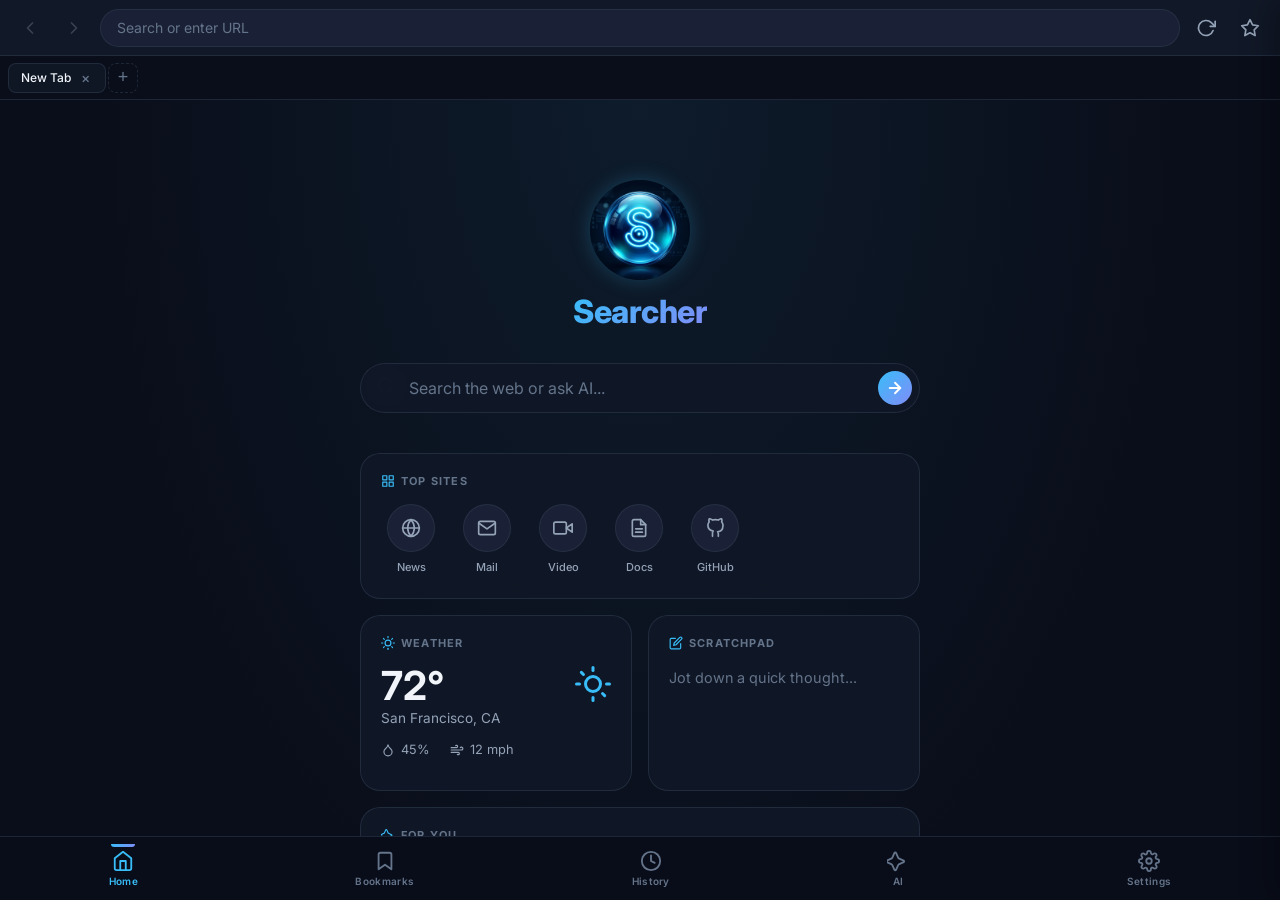
<file: mobile/index.html>
<!DOCTYPE html>
<html lang="en">
<head>
    <meta charset="UTF-8">
    <meta name="viewport" content="width=device-width, initial-scale=1.0, maximum-scale=1.0, user-scalable=no, viewport-fit=cover">
    <meta name="theme-color" content="#0a0e1a">
    <meta name="apple-mobile-web-app-capable" content="yes">
    <meta name="apple-mobile-web-app-status-bar-style" content="black-translucent">
    <meta name="apple-mobile-web-app-title" content="Searcher">
    <meta name="description" content="Searcher Browser — A fast, modern, AI-powered web browser for your mobile device. Search, bookmark, and browse with style.">
    <meta name="mobile-web-app-capable" content="yes">

    <title>Searcher Browser</title>

    <!-- PWA Manifest -->
    <link rel="manifest" href="manifest.json">

    <!-- Icons -->
    <link rel="icon" type="image/png" sizes="192x192" href="icons/icon-192.png">
    <link rel="apple-touch-icon" href="icons/icon-192.png">

    <!-- Styles -->
    <link rel="stylesheet" href="style.css">
</head>
<body data-theme="dark">

<div id="app">

    <!-- ========== HEADER / ADDRESS BAR ========== -->
    <header class="header">
        <button class="header-btn" id="btn-back" disabled title="Go back">
            <svg xmlns="http://www.w3.org/2000/svg" viewBox="0 0 24 24" fill="none" stroke="currentColor" stroke-width="2" stroke-linecap="round" stroke-linejoin="round">
                <polyline points="15 18 9 12 15 6"></polyline>
            </svg>
        </button>

        <button class="header-btn" id="btn-forward" disabled title="Go forward">
            <svg xmlns="http://www.w3.org/2000/svg" viewBox="0 0 24 24" fill="none" stroke="currentColor" stroke-width="2" stroke-linecap="round" stroke-linejoin="round">
                <polyline points="9 18 15 12 9 6"></polyline>
            </svg>
        </button>

        <input type="text" class="address-bar" id="address-bar" placeholder="Search or enter URL" autocomplete="off" autocapitalize="off" spellcheck="false">

        <button class="header-btn" id="btn-reload" title="Reload">
            <svg xmlns="http://www.w3.org/2000/svg" viewBox="0 0 24 24" fill="none" stroke="currentColor" stroke-width="2" stroke-linecap="round" stroke-linejoin="round">
                <polyline points="23 4 23 10 17 10"></polyline>
                <path d="M20.49 15a9 9 0 1 1-2.12-9.36L23 10"></path>
            </svg>
        </button>

        <button class="header-btn" id="btn-bookmark-page" title="Bookmark">
            <svg xmlns="http://www.w3.org/2000/svg" viewBox="0 0 24 24" fill="none" stroke="currentColor" stroke-width="2" stroke-linecap="round" stroke-linejoin="round">
                <polygon points="12 2 15.09 8.26 22 9.27 17 14.14 18.18 21.02 12 17.77 5.82 21.02 7 14.14 2 9.27 8.91 8.26 12 2"></polygon>
            </svg>
        </button>
    </header>

    <!-- ========== TAB BAR ========== -->
    <div class="tab-bar">
        <div id="tab-bar-items"></div>
        <button class="tab-add" id="tab-add" title="New Tab">+</button>
    </div>

    <!-- ========== MAIN CONTENT AREA ========== -->
    <main class="content-area" id="content-area">

        <!-- START PAGE -->
        <div class="start-page active" id="start-page" style="display: flex;">

            <!-- Logo -->
            <div class="logo-section">
                <img class="logo-img" src="../assets/logo.png" alt="Searcher Logo" onerror="this.style.display='none'">
                <div class="logo-text">Searcher</div>
            </div>

            <!-- Search -->
            <form class="search-container" id="search-form">
                <span class="search-icon">
                    <svg xmlns="http://www.w3.org/2000/svg" viewBox="0 0 24 24" fill="none" stroke="currentColor" stroke-width="2.5" stroke-linecap="round" stroke-linejoin="round">
                        <circle cx="11" cy="11" r="8"></circle>
                        <line x1="21" y1="21" x2="16.65" y2="16.65"></line>
                    </svg>
                </span>
                <input type="text" class="search-box" id="search-box" placeholder="Search the web or ask AI..." autocomplete="off" autocapitalize="off">
                <button type="submit" class="search-go-btn" title="Search">
                    <svg xmlns="http://www.w3.org/2000/svg" viewBox="0 0 24 24" fill="none" stroke="currentColor" stroke-width="2.5" stroke-linecap="round" stroke-linejoin="round">
                        <line x1="5" y1="12" x2="19" y2="12"></line>
                        <polyline points="12 5 19 12 12 19"></polyline>
                    </svg>
                </button>
            </form>

            <!-- Cards -->
            <div class="cards-grid">

                <!-- Top Sites -->
                <div class="card full-width">
                    <div class="card-header">
                        <span class="card-label">
                            <svg xmlns="http://www.w3.org/2000/svg" viewBox="0 0 24 24" fill="none" stroke="currentColor" stroke-width="2" stroke-linecap="round" stroke-linejoin="round">
                                <rect x="3" y="3" width="7" height="7"></rect>
                                <rect x="14" y="3" width="7" height="7"></rect>
                                <rect x="14" y="14" width="7" height="7"></rect>
                                <rect x="3" y="14" width="7" height="7"></rect>
                            </svg>
                            Top Sites
                        </span>
                    </div>
                    <div class="sites-row">
                        <a href="https://news.google.com" class="site-link">
                            <div class="site-icon">
                                <svg xmlns="http://www.w3.org/2000/svg" viewBox="0 0 24 24" fill="none" stroke="currentColor" stroke-width="2" stroke-linecap="round" stroke-linejoin="round">
                                    <circle cx="12" cy="12" r="10"></circle>
                                    <line x1="2" y1="12" x2="22" y2="12"></line>
                                    <path d="M12 2a15.3 15.3 0 0 1 4 10 15.3 15.3 0 0 1-4 10 15.3 15.3 0 0 1-4-10 15.3 15.3 0 0 1 4-10z"></path>
                                </svg>
                            </div>
                            <span class="site-name">News</span>
                        </a>
                        <a href="https://mail.google.com" class="site-link">
                            <div class="site-icon">
                                <svg xmlns="http://www.w3.org/2000/svg" viewBox="0 0 24 24" fill="none" stroke="currentColor" stroke-width="2" stroke-linecap="round" stroke-linejoin="round">
                                    <path d="M4 4h16c1.1 0 2 .9 2 2v12c0 1.1-.9 2-2 2H4c-1.1 0-2-.9-2-2V6c0-1.1.9-2 2-2z"></path>
                                    <polyline points="22,6 12,13 2,6"></polyline>
                                </svg>
                            </div>
                            <span class="site-name">Mail</span>
                        </a>
                        <a href="https://youtube.com" class="site-link">
                            <div class="site-icon">
                                <svg xmlns="http://www.w3.org/2000/svg" viewBox="0 0 24 24" fill="none" stroke="currentColor" stroke-width="2" stroke-linecap="round" stroke-linejoin="round">
                                    <polygon points="23 7 16 12 23 17 23 7"></polygon>
                                    <rect x="1" y="5" width="15" height="14" rx="2" ry="2"></rect>
                                </svg>
                            </div>
                            <span class="site-name">Video</span>
                        </a>
                        <a href="https://docs.google.com" class="site-link">
                            <div class="site-icon">
                                <svg xmlns="http://www.w3.org/2000/svg" viewBox="0 0 24 24" fill="none" stroke="currentColor" stroke-width="2" stroke-linecap="round" stroke-linejoin="round">
                                    <path d="M14 2H6a2 2 0 0 0-2 2v16a2 2 0 0 0 2 2h12a2 2 0 0 0 2-2V8z"></path>
                                    <polyline points="14 2 14 8 20 8"></polyline>
                                    <line x1="16" y1="13" x2="8" y2="13"></line>
                                    <line x1="16" y1="17" x2="8" y2="17"></line>
                                </svg>
                            </div>
                            <span class="site-name">Docs</span>
                        </a>
                        <a href="https://github.com" class="site-link">
                            <div class="site-icon">
                                <svg xmlns="http://www.w3.org/2000/svg" viewBox="0 0 24 24" fill="none" stroke="currentColor" stroke-width="2" stroke-linecap="round" stroke-linejoin="round">
                                    <path d="M16 22v-2.87a3.37 3.37 0 0 0-.94-2.61c3.14-.35 6.44-1.54 6.44-7A5.44 5.44 0 0 0 20 4.77 5.07 5.07 0 0 0 19.91 1S18.73.65 16 2.48a13.38 13.38 0 0 0-7 0C6.27.65 5.09 1 5.09 1A5.07 5.07 0 0 0 5 4.77a5.44 5.44 0 0 0-1.5 3.78c0 5.42 3.3 6.61 6.44 7A3.37 3.37 0 0 0 9 18.13V22"></path>
                                </svg>
                            </div>
                            <span class="site-name">GitHub</span>
                        </a>
                    </div>
                </div>

                <!-- Weather -->
                <div class="card">
                    <div class="card-header">
                        <span class="card-label">
                            <svg xmlns="http://www.w3.org/2000/svg" viewBox="0 0 24 24" fill="none" stroke="currentColor" stroke-width="2" stroke-linecap="round" stroke-linejoin="round">
                                <circle cx="12" cy="12" r="5"></circle>
                                <line x1="12" y1="1" x2="12" y2="3"></line>
                                <line x1="12" y1="21" x2="12" y2="23"></line>
                                <line x1="4.22" y1="4.22" x2="5.64" y2="5.64"></line>
                                <line x1="18.36" y1="18.36" x2="19.78" y2="19.78"></line>
                                <line x1="1" y1="12" x2="3" y2="12"></line>
                                <line x1="21" y1="12" x2="23" y2="12"></line>
                                <line x1="4.22" y1="19.78" x2="5.64" y2="18.36"></line>
                                <line x1="18.36" y1="5.64" x2="19.78" y2="4.22"></line>
                            </svg>
                            Weather
                        </span>
                    </div>
                    <div class="weather-content">
                        <div>
                            <div class="weather-temp">72°</div>
                            <div class="weather-loc">San Francisco, CA</div>
                        </div>
                        <div class="weather-icon-large">
                            <svg xmlns="http://www.w3.org/2000/svg" viewBox="0 0 24 24" fill="none" stroke="currentColor" stroke-width="2" stroke-linecap="round" stroke-linejoin="round">
                                <circle cx="12" cy="12" r="5"></circle>
                                <line x1="12" y1="1" x2="12" y2="3"></line>
                                <line x1="12" y1="21" x2="12" y2="23"></line>
                                <line x1="4.22" y1="4.22" x2="5.64" y2="5.64"></line>
                                <line x1="18.36" y1="18.36" x2="19.78" y2="19.78"></line>
                                <line x1="1" y1="12" x2="3" y2="12"></line>
                                <line x1="21" y1="12" x2="23" y2="12"></line>
                            </svg>
                        </div>
                    </div>
                    <div class="weather-stats">
                        <div class="weather-stat">
                            <svg xmlns="http://www.w3.org/2000/svg" viewBox="0 0 24 24" fill="none" stroke="currentColor" stroke-width="2" stroke-linecap="round" stroke-linejoin="round">
                                <path d="M12 22a7 7 0 0 0 7-7c0-2-1-3.9-3-5.5s-3.5-4-4-6.5c-.5 2.5-2 4.9-4 6.5C6 11.1 5 13 5 15a7 7 0 0 0 7 7z"></path>
                            </svg>
                            <span>45%</span>
                        </div>
                        <div class="weather-stat">
                            <svg xmlns="http://www.w3.org/2000/svg" viewBox="0 0 24 24" fill="none" stroke="currentColor" stroke-width="2" stroke-linecap="round" stroke-linejoin="round">
                                <path d="M9.59 4.59A2 2 0 1 1 11 8H2m10.59 11.41A2 2 0 1 0 14 16H2m15.73-8.27A2.5 2.5 0 1 1 19.5 12H2"></path>
                            </svg>
                            <span>12 mph</span>
                        </div>
                    </div>
                </div>

                <!-- Scratchpad -->
                <div class="card">
                    <div class="card-header">
                        <span class="card-label">
                            <svg xmlns="http://www.w3.org/2000/svg" viewBox="0 0 24 24" fill="none" stroke="currentColor" stroke-width="2" stroke-linecap="round" stroke-linejoin="round">
                                <path d="M11 4H4a2 2 0 0 0-2 2v14a2 2 0 0 0 2 2h14a2 2 0 0 0 2-2v-7"></path>
                                <path d="M18.5 2.5a2.121 2.121 0 0 1 3 3L12 15l-4 1 1-4 9.5-9.5z"></path>
                            </svg>
                            Scratchpad
                        </span>
                    </div>
                    <textarea class="scratchpad-area" id="scratchpad-area" placeholder="Jot down a quick thought..."></textarea>
                </div>

                <!-- For You -->
                <div class="card full-width">
                    <div class="card-header">
                        <span class="card-label">
                            <svg xmlns="http://www.w3.org/2000/svg" viewBox="0 0 24 24" fill="none" stroke="currentColor" stroke-width="2" stroke-linecap="round" stroke-linejoin="round">
                                <path d="M9.88 3.2a1 1 0 0 0-1.76 0l-2.4 5.36a1 1 0 0 1-.56.56l-5.36 2.4a1 1 0 0 0 0 1.76l5.36 2.4a1 1 0 0 1 .56.56l2.4 5.36a1 1 0 0 0 1.76 0l2.4-5.36a1 1 0 0 1 .56-.56l5.36-2.4a1 1 0 0 0 0-1.76l-5.36-2.4a1 1 0 0 1-.56-.56L9.88 3.2z"></path>
                            </svg>
                            For You
                        </span>
                    </div>
                    <div class="news-list">
                        <a href="https://techcrunch.com" class="news-item">
                            <div class="news-thumb" style="background: linear-gradient(135deg, #1e3a8a, #0f172a);"></div>
                            <div class="news-info">
                                <div class="news-title">The Future of Neural Interfaces in 2025</div>
                                <div class="news-meta">TechCrunch • 2h ago</div>
                            </div>
                        </a>
                        <a href="https://wired.com" class="news-item">
                            <div class="news-thumb" style="background: linear-gradient(135deg, #064e3b, #0f172a);"></div>
                            <div class="news-info">
                                <div class="news-title">New Solid-State Battery Breakthrough</div>
                                <div class="news-meta">Wired • 5h ago</div>
                            </div>
                        </a>
                    </div>
                </div>

            </div>
        </div>

        <!-- WEB VIEW (for navigated pages) -->
        <div class="web-view" id="web-view">
            <iframe id="web-iframe" sandbox="allow-same-origin allow-scripts allow-popups allow-forms" title="Web content"></iframe>
            <div class="web-blocked" id="web-blocked" style="display: none;">
                <svg xmlns="http://www.w3.org/2000/svg" viewBox="0 0 24 24" fill="none" stroke="currentColor" stroke-width="1.5" stroke-linecap="round" stroke-linejoin="round">
                    <path d="M18 13v6a2 2 0 0 1-2 2H5a2 2 0 0 1-2-2V8a2 2 0 0 1 2-2h6"></path>
                    <polyline points="15 3 21 3 21 9"></polyline>
                    <line x1="10" y1="14" x2="21" y2="3"></line>
                </svg>
                <h3>Opening in Browser</h3>
                <p>For the best experience, this page will open in your device's browser.</p>
                <button class="web-blocked-btn" id="web-blocked-open">Open Page →</button>
            </div>
        </div>

        <!-- BOOKMARKS PAGE -->
        <div class="page" id="page-bookmarks">
            <h1 class="page-title">Bookmarks</h1>
            <p class="page-subtitle">Your saved pages for quick access</p>
            <div class="action-bar">
                <button class="action-bar-btn danger" id="clear-bookmarks">Clear All</button>
            </div>
            <div class="list-container" id="bookmarks-list"></div>
        </div>

        <!-- HISTORY PAGE -->
        <div class="page" id="page-history">
            <h1 class="page-title">History</h1>
            <p class="page-subtitle">Your recent browsing activity</p>
            <div class="action-bar">
                <button class="action-bar-btn danger" id="clear-history">Clear All</button>
            </div>
            <div class="list-container" id="history-list"></div>
        </div>

        <!-- SETTINGS PAGE -->
        <div class="page" id="page-settings">
            <h1 class="page-title">Settings</h1>
            <p class="page-subtitle">Customize your Searcher experience</p>

            <div class="settings-group">
                <div class="settings-group-title">Appearance</div>
                <div class="settings-item">
                    <div class="settings-label">
                        <div class="settings-label-title">Color Theme</div>
                        <div class="settings-label-desc">Choose between Dark and Light mode</div>
                    </div>
                    <div class="theme-options">
                        <button class="theme-option active" data-theme="dark">Dark</button>
                        <button class="theme-option" data-theme="light">Light</button>
                    </div>
                </div>
            </div>

            <div class="settings-group">
                <div class="settings-group-title">About</div>
                <div class="settings-item">
                    <div class="settings-label">
                        <div class="settings-label-title">Searcher Browser</div>
                        <div class="settings-label-desc">Version 1.0.0 — Mobile PWA Edition</div>
                    </div>
                </div>
                <div class="settings-item">
                    <div class="settings-label">
                        <div class="settings-label-title">Made with ❤️ by Amit</div>
                        <div class="settings-label-desc">Open source • github.com/Amit123103</div>
                    </div>
                </div>
            </div>
        </div>

    </main>

    <!-- ========== BOTTOM NAVIGATION ========== -->
    <nav class="bottom-nav" id="bottom-nav">
        <button class="nav-item active" data-nav="home">
            <svg xmlns="http://www.w3.org/2000/svg" viewBox="0 0 24 24" fill="none" stroke="currentColor" stroke-width="2" stroke-linecap="round" stroke-linejoin="round">
                <path d="M3 9l9-7 9 7v11a2 2 0 0 1-2 2H5a2 2 0 0 1-2-2z"></path>
                <polyline points="9 22 9 12 15 12 15 22"></polyline>
            </svg>
            <span class="nav-label">Home</span>
        </button>

        <button class="nav-item" data-nav="bookmarks">
            <svg xmlns="http://www.w3.org/2000/svg" viewBox="0 0 24 24" fill="none" stroke="currentColor" stroke-width="2" stroke-linecap="round" stroke-linejoin="round">
                <path d="M19 21l-7-5-7 5V5a2 2 0 0 1 2-2h10a2 2 0 0 1 2 2z"></path>
            </svg>
            <span class="nav-label">Bookmarks</span>
        </button>

        <button class="nav-item" data-nav="history">
            <svg xmlns="http://www.w3.org/2000/svg" viewBox="0 0 24 24" fill="none" stroke="currentColor" stroke-width="2" stroke-linecap="round" stroke-linejoin="round">
                <circle cx="12" cy="12" r="10"></circle>
                <polyline points="12 6 12 12 16 14"></polyline>
            </svg>
            <span class="nav-label">History</span>
        </button>

        <button class="nav-item" data-nav="ai">
            <svg xmlns="http://www.w3.org/2000/svg" viewBox="0 0 24 24" fill="none" stroke="currentColor" stroke-width="2" stroke-linecap="round" stroke-linejoin="round">
                <path d="M9.88 3.2a1 1 0 0 0-1.76 0l-2.4 5.36a1 1 0 0 1-.56.56l-5.36 2.4a1 1 0 0 0 0 1.76l5.36 2.4a1 1 0 0 1 .56.56l2.4 5.36a1 1 0 0 0 1.76 0l2.4-5.36a1 1 0 0 1 .56-.56l5.36-2.4a1 1 0 0 0 0-1.76l-5.36-2.4a1 1 0 0 1-.56-.56L9.88 3.2z"></path>
            </svg>
            <span class="nav-label">AI</span>
        </button>

        <button class="nav-item" data-nav="settings">
            <svg xmlns="http://www.w3.org/2000/svg" viewBox="0 0 24 24" fill="none" stroke="currentColor" stroke-width="2" stroke-linecap="round" stroke-linejoin="round">
                <circle cx="12" cy="12" r="3"></circle>
                <path d="M19.4 15a1.65 1.65 0 0 0 .33 1.82l.06.06a2 2 0 0 1 0 2.83 2 2 0 0 1-2.83 0l-.06-.06a1.65 1.65 0 0 0-1.82-.33 1.65 1.65 0 0 0-1 1.51V21a2 2 0 0 1-2 2 2 2 0 0 1-2-2v-.09A1.65 1.65 0 0 0 9 19.4a1.65 1.65 0 0 0-1.82.33l-.06.06a2 2 0 0 1-2.83 0 2 2 0 0 1 0-2.83l.06-.06A1.65 1.65 0 0 0 4.68 15a1.65 1.65 0 0 0-1.51-1H3a2 2 0 0 1-2-2 2 2 0 0 1 2-2h.09A1.65 1.65 0 0 0 4.6 9a1.65 1.65 0 0 0-.33-1.82l-.06-.06a2 2 0 0 1 0-2.83 2 2 0 0 1 2.83 0l.06.06A1.65 1.65 0 0 0 9 4.68a1.65 1.65 0 0 0 1-1.51V3a2 2 0 0 1 2-2 2 2 0 0 1 2 2v.09a1.65 1.65 0 0 0 1 1.51 1.65 1.65 0 0 0 1.82-.33l.06-.06a2 2 0 0 1 2.83 0 2 2 0 0 1 0 2.83l-.06.06a1.65 1.65 0 0 0-.33 1.82V9a1.65 1.65 0 0 0 1.51 1H21a2 2 0 0 1 2 2 2 2 0 0 1-2 2h-.09a1.65 1.65 0 0 0-1.51 1z"></path>
            </svg>
            <span class="nav-label">Settings</span>
        </button>
    </nav>

</div>

<!-- ========== AI SIDEBAR PANEL ========== -->
<div class="ai-overlay" id="ai-overlay"></div>
<div class="ai-panel" id="ai-panel">
    <div class="ai-header">
        <div class="ai-header-title">
            <span class="sparkle">✨</span> Workspace AI
        </div>
        <button class="ai-close" id="ai-close">
            <svg xmlns="http://www.w3.org/2000/svg" width="18" height="18" viewBox="0 0 24 24" fill="none" stroke="currentColor" stroke-width="2" stroke-linecap="round" stroke-linejoin="round">
                <line x1="18" y1="6" x2="6" y2="18"></line>
                <line x1="6" y1="6" x2="18" y2="18"></line>
            </svg>
        </button>
    </div>

    <div class="ai-body">
        <div class="ai-summary-card">
            <div class="ai-summary-label">
                📄 Page Summary
            </div>
            <div class="ai-summary-text" id="ai-summary-text">
                The article discusses the transition from screen-based interactions to ambient computing. Key points include the shift from traditional "desktop" metaphors to predictive, agentic workspaces.
            </div>
        </div>

        <div class="ai-actions">
            <button class="ai-action-btn" data-action="quotes">
                ❞ &nbsp;Extract key quotes
            </button>
            <button class="ai-action-btn" data-action="thread">
                🔗 &nbsp;Generate social thread
            </button>
            <button class="ai-action-btn" data-action="views">
                🔍 &nbsp;Find opposing views
            </button>
        </div>
    </div>

    <div class="ai-footer">
        <div class="ai-input-wrap">
            <input type="text" class="ai-input" id="ai-input" placeholder="Ask about this page..." autocomplete="off">
            <button class="ai-send-btn" id="ai-send-btn">
                <svg xmlns="http://www.w3.org/2000/svg" viewBox="0 0 24 24" fill="none" stroke="currentColor" stroke-width="2.5" stroke-linecap="round" stroke-linejoin="round">
                    <line x1="12" y1="19" x2="12" y2="5"></line>
                    <polyline points="5 12 12 5 19 12"></polyline>
                </svg>
            </button>
        </div>
    </div>
</div>

<!-- ========== TOAST NOTIFICATION ========== -->
<div class="toast" id="toast"></div>

<!-- ========== PWA INSTALL BANNER ========== -->
<div class="install-banner" id="install-banner">
    <div class="install-banner-text">
        <h4>Add Searcher to Home Screen</h4>
        <p>Install for instant access — works offline!</p>
    </div>
    <button class="install-btn" id="install-btn">Install</button>
    <button class="install-dismiss" id="install-dismiss">
        <svg xmlns="http://www.w3.org/2000/svg" width="16" height="16" viewBox="0 0 24 24" fill="none" stroke="currentColor" stroke-width="2" stroke-linecap="round" stroke-linejoin="round">
            <line x1="18" y1="6" x2="6" y2="18"></line>
            <line x1="6" y1="6" x2="18" y2="18"></line>
        </svg>
    </button>
</div>

<!-- App Script -->
<script src="app.js"></script>

</body>
</html>
</file>
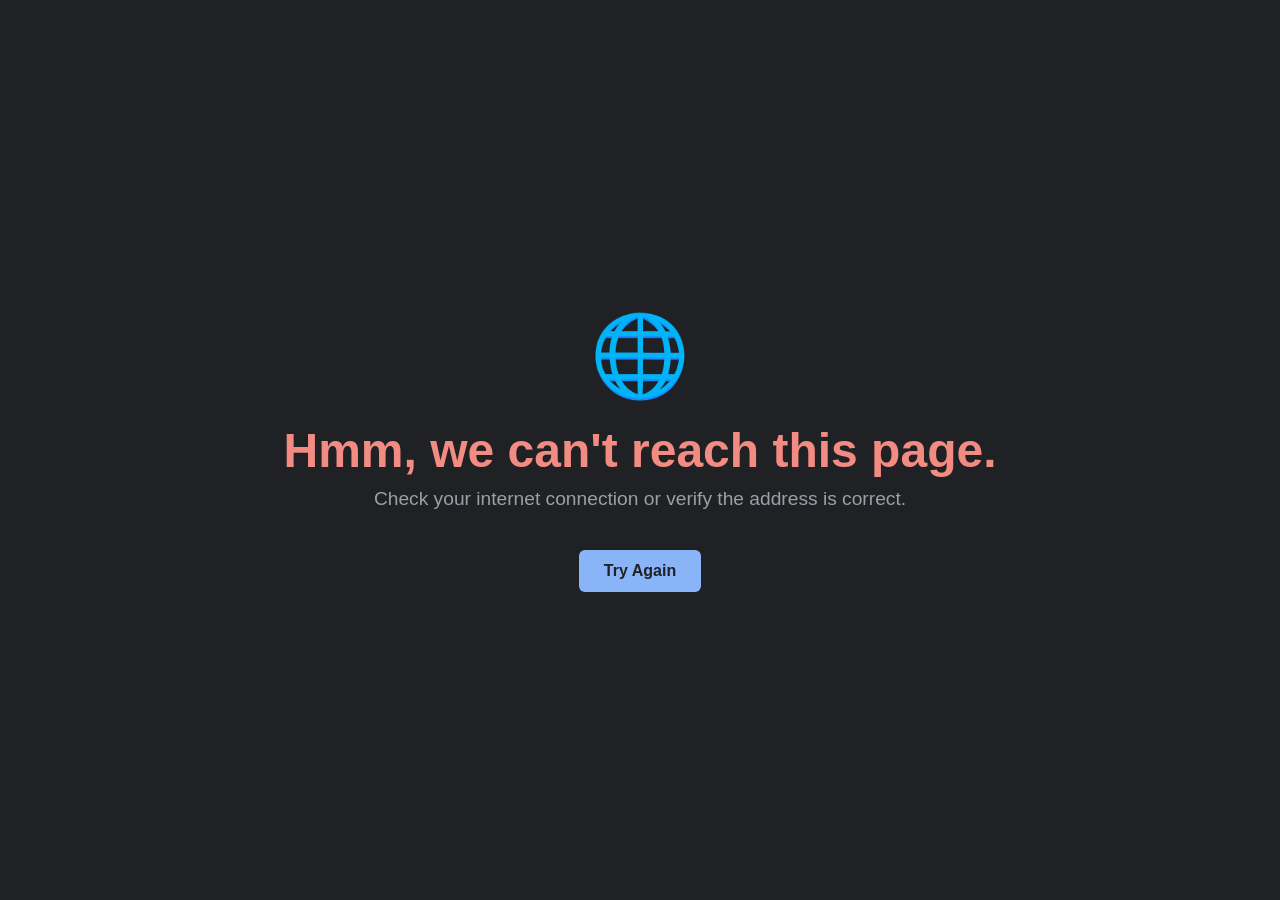
<file: assets/error_page.html>
<!DOCTYPE html>
<html>
<head>
    <title>Page Load Error - Searcher</title>
    <style>
        body { 
            font-family: 'Segoe UI', Tahoma, Geneva, Verdana, sans-serif; 
            display: flex; 
            flex-direction: column; 
            align-items: center; 
            justify-content: center; 
            height: 100vh; 
            margin: 0; 
            background-color: #202124; 
            color: #e8eaed; 
        }
        .error-icon {
            font-size: 5rem;
            margin-bottom: 20px;
        }
        .error-code { 
            font-size: 3rem; 
            font-weight: bold; 
            color: #f28b82; 
            margin-bottom: 10px; 
        }
        .error-message { 
            font-size: 1.2rem; 
            margin-bottom: 40px; 
            color: #9aa0a6;
            text-align: center;
            max-width: 80%;
        }
        button { 
            padding: 12px 25px; 
            border-radius: 6px; 
            border: none; 
            background-color: #8ab4f8; 
            color: #202124; 
            font-weight: bold; 
            cursor: pointer; 
            font-size: 16px; 
            transition: background 0.2s;
        }
        button:hover {
            background-color: #aecbf9;
        }
    </style>
</head>
<body>
    <div class="error-icon">🌐</div>
    <div class="error-code">Hmm, we can't reach this page.</div>
    <div class="error-message">Check your internet connection or verify the address is correct.</div>
    <button onclick="window.location.reload()">Try Again</button>
</body>
</html>
</file>
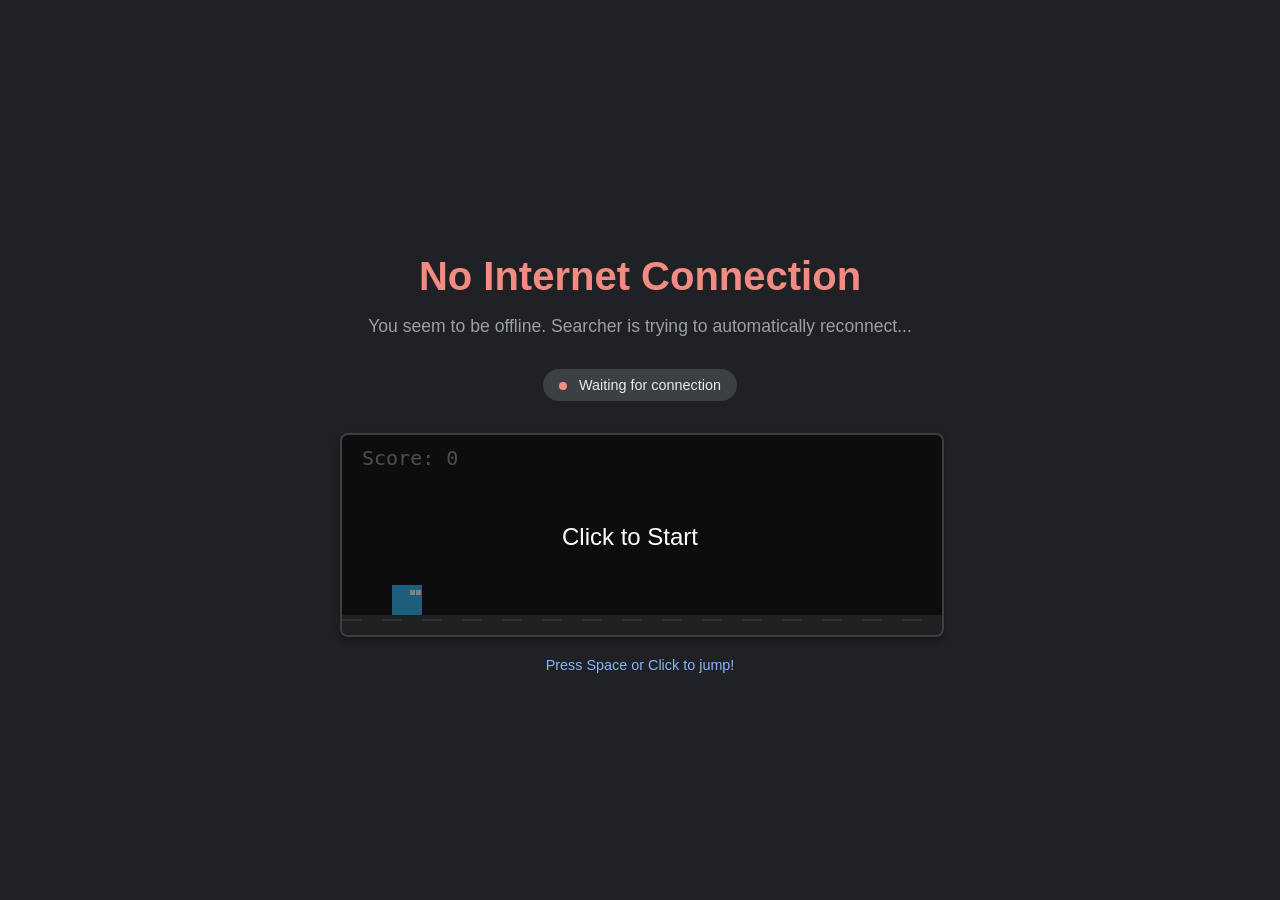
<file: assets/offline_page.html>
<!DOCTYPE html>
<html lang="en">
<head>
    <meta charset="UTF-8">
    <meta name="viewport" content="width=device-width, initial-scale=1.0">
    <title>You are offline - Searcher</title>
    <style>
        body {
            font-family: -apple-system, BlinkMacSystemFont, "Segoe UI", Roboto, Helvetica, Arial, sans-serif;
            background-color: #202124;
            color: #e8eaed;
            margin: 0;
            padding: 0;
            display: flex;
            flex-direction: column;
            align-items: center;
            justify-content: center;
            min-height: 100vh;
            overflow: hidden;
        }
        
        .container {
            text-align: center;
            max-width: 600px;
            padding: 2rem;
            z-index: 10;
        }
        
        h1 {
            font-size: 2.5rem;
            margin-bottom: 0.5rem;
            color: #f28b82;
        }
        
        p {
            font-size: 1.1rem;
            color: #9aa0a6;
            margin-bottom: 2rem;
        }
        
        .status-badge {
            display: inline-block;
            background-color: #3c4043;
            padding: 8px 16px;
            border-radius: 20px;
            font-size: 0.9rem;
            margin-bottom: 2rem;
        }
        
        .status-dot {
            display: inline-block;
            width: 8px;
            height: 8px;
            background-color: #f28b82;
            border-radius: 50%;
            margin-right: 8px;
            animation: pulse 2s infinite;
        }
        
        @keyframes pulse {
            0% { opacity: 0.4; }
            50% { opacity: 1; }
            100% { opacity: 0.4; }
        }
        
        /* Mini Game Canvas */
        #gameCanvas {
            background-color: #1a1b1e;
            border: 2px solid #3c4043;
            border-radius: 8px;
            cursor: pointer;
            box-shadow: 0 4px 6px rgba(0, 0, 0, 0.3);
        }
        
        .game-hint {
            font-size: 0.9rem;
            color: #8ab4f8;
            margin-top: 1rem;
        }
    </style>
</head>
<body>
    <div class="container">
        <h1>No Internet Connection</h1>
        <p>You seem to be offline. Searcher is trying to automatically reconnect...</p>
        
        <div class="status-badge">
            <span class="status-dot"></span> Waiting for connection
        </div>
        
        <div>
            <canvas id="gameCanvas" width="600" height="200"></canvas>
            <div class="game-hint">Press Space or Click to jump!</div>
        </div>
    </div>

    <script>
        // --- Auto Reconnect Logic ---
        
        // We get the target URL from the query parameter
        const urlParams = new URLSearchParams(window.location.search);
        const targetUrl = urlParams.get('url') || 'https://www.google.com';
        
        let isChecking = false;
        
        async function checkConnection() {
            if (isChecking) return;
            isChecking = true;
            
            try {
                // Ping target URL to verify connectivity
                await fetch(targetUrl, { mode: 'no-cors', cache: 'no-cache' });
                
                document.querySelector('.status-dot').style.backgroundColor = '#81c995';
                document.querySelector('.status-badge').innerHTML = '<span class="status-dot" style="background-color: #81c995;"></span> Connection restored! Reloading...';
                
                setTimeout(() => {
                    window.location.href = targetUrl;
                }, 800);
            } catch (error) {
                // Still offline
            }

            
            isChecking = false;
        }
        
        // Check every 3 seconds
        setInterval(checkConnection, 3000);
        
        // Also check when the browser goes online natively
        window.addEventListener('online', checkConnection);


        // --- Mini Game Logic ---
        
        const canvas = document.getElementById('gameCanvas');
        const ctx = canvas.getContext('2d');
        
        // Game state
        let frames = 0;
        let isPlaying = false;
        let isGameOver = false;
        let score = 0;
        
        // Character (The Searcher Block)
        const player = {
            x: 50,
            y: 150,
            width: 30,
            height: 30,
            velocity: 0,
            gravity: 0.6,
            jump: -10,
            
            draw() {
                ctx.fillStyle = '#38bdf8';
                ctx.fillRect(this.x, this.y, this.width, this.height);
                
                // Draw eyes
                ctx.fillStyle = '#fff';
                ctx.fillRect(this.x + 18, this.y + 5, 5, 5);
                ctx.fillRect(this.x + 24, this.y + 5, 5, 5);
            },
            
            update() {
                this.velocity += this.gravity;
                this.y += this.velocity;
                
                // Ground collision
                if (this.y + this.height >= canvas.height - 20) {
                    this.y = canvas.height - 20 - this.height;
                    this.velocity = 0;
                }
            }
        };
        
        // Obstacles
        const obstacles = [];
        
        function drawGround() {
            ctx.fillStyle = '#3c4043';
            ctx.fillRect(0, canvas.height - 20, canvas.width, 20);
            
            // Moving ground lines
            ctx.strokeStyle = '#5f6368';
            ctx.lineWidth = 2;
            for(let i = 0; i < canvas.width; i+=40) {
                let x = (i - (frames % 40));
                ctx.beginPath();
                ctx.moveTo(x, canvas.height - 15);
                ctx.lineTo(x + 20, canvas.height - 15);
                ctx.stroke();
            }
        }
        
        function handleObstacles() {
            if (frames % 100 === 0) {
                obstacles.push({
                    x: canvas.width,
                    y: canvas.height - 50,
                    width: 20,
                    height: 30
                });
            }
            
            for (let i = 0; i < obstacles.length; i++) {
                let obs = obstacles[i];
                obs.x -= 5;
                
                ctx.fillStyle = '#f28b82';
                ctx.fillRect(obs.x, obs.y, obs.width, obs.height);
                
                // Collision Detection
                if (
                    player.x < obs.x + obs.width &&
                    player.x + player.width > obs.x &&
                    player.y < obs.y + obs.height &&
                    player.y + player.height > obs.y
                ) {
                    isGameOver = true;
                }
                
                // Remove off-screen obstacles and add score
                if (obs.x + obs.width < 0) {
                    obstacles.splice(i, 1);
                    score++;
                    i--;
                }
            }
        }
        
        function drawScore() {
            ctx.fillStyle = '#9aa0a6';
            ctx.font = '20px monospace';
            ctx.fillText(`Score: ${score}`, 20, 30);
        }
        
        function resetGame() {
            player.y = 150;
            player.velocity = 0;
            obstacles.length = 0;
            score = 0;
            frames = 0;
            isGameOver = false;
        }
        
        function gameLoop() {
            ctx.clearRect(0, 0, canvas.width, canvas.height);
            
            drawGround();
            drawScore();
            
            if (isPlaying && !isGameOver) {
                player.update();
                handleObstacles();
                frames++;
            }
            
            player.draw();
            
            if (isGameOver) {
                ctx.fillStyle = 'rgba(0, 0, 0, 0.5)';
                ctx.fillRect(0, 0, canvas.width, canvas.height);
                ctx.fillStyle = '#f28b82';
                ctx.font = '30px sans-serif';
                ctx.fillText('Game Over', 220, 90);
                ctx.fillStyle = '#fff';
                ctx.font = '16px sans-serif';
                ctx.fillText('Press Space or Click to Restart', 180, 130);
            } else if (!isPlaying) {
                ctx.fillStyle = 'rgba(0, 0, 0, 0.5)';
                ctx.fillRect(0, 0, canvas.width, canvas.height);
                ctx.fillStyle = '#fff';
                ctx.font = '24px sans-serif';
                ctx.fillText('Click to Start', 220, 110);
            }
            
            requestAnimationFrame(gameLoop);
        }
        
        // Input Handling
        function doJump() {
            if (isGameOver) {
                resetGame();
                isPlaying = true;
            } else if (!isPlaying) {
                isPlaying = true;
            } else if (player.y >= canvas.height - 20 - player.height - 5) {
                // Only jump if on ground
                player.velocity = player.jump;
            }
        }
        
        window.addEventListener('keydown', (e) => {
            if (e.code === 'Space') {
                e.preventDefault();
                doJump();
            }
        });
        
        canvas.addEventListener('mousedown', doJump);
        canvas.addEventListener('touchstart', (e) => {
            e.preventDefault();
            doJump();
        });
        
        // Start game loop
        gameLoop();
    </script>
</body>
</html>
</file>
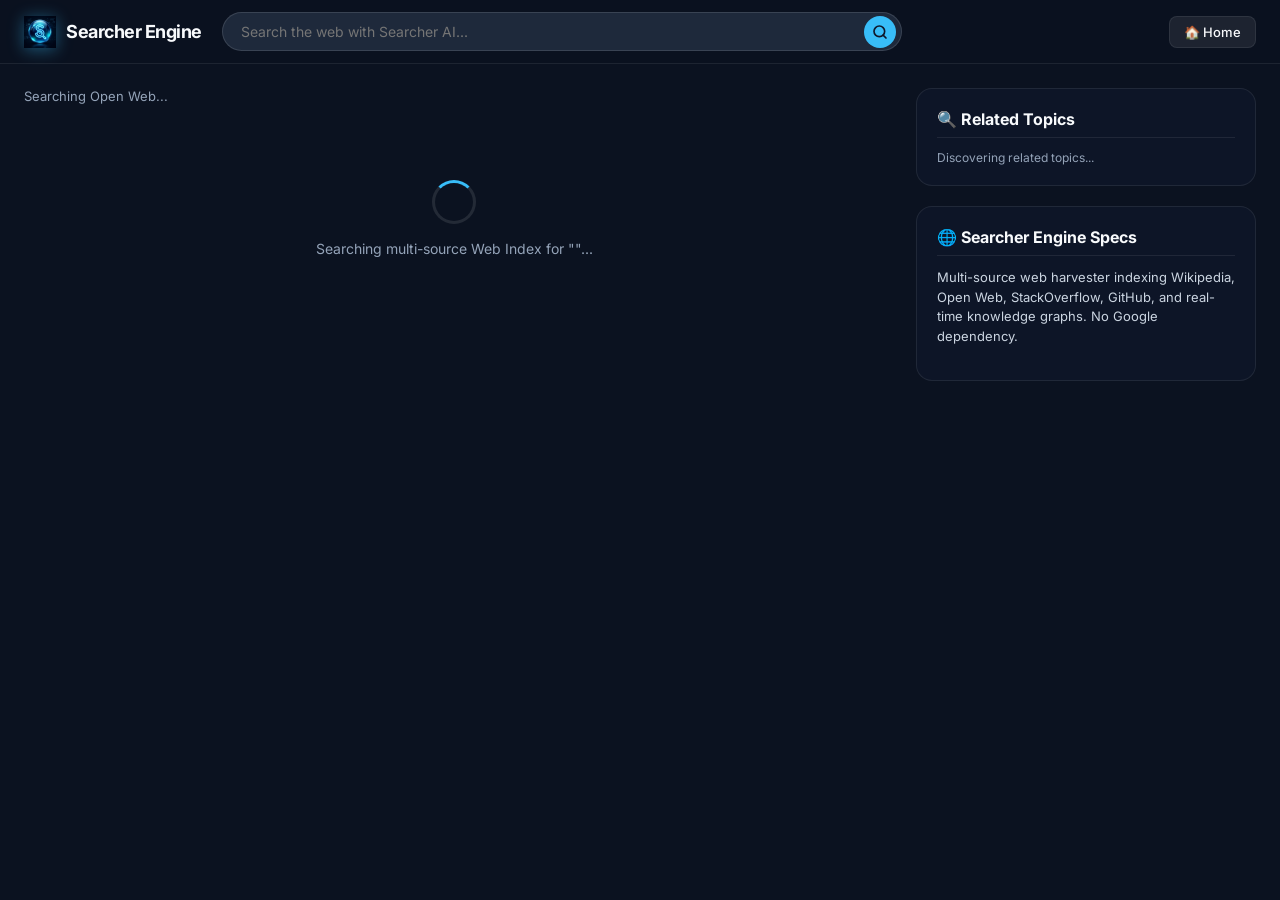
<file: assets/search_results.html>
<!DOCTYPE html>
<html lang="en">
<head>
    <meta charset="UTF-8">
    <meta name="viewport" content="width=device-width, initial-scale=1.0">
    <title>Searcher Results</title>
    <link href="https://fonts.googleapis.com/css2?family=Inter:wght@300;400;500;600;700&display=swap" rel="stylesheet">
    <style>
        :root {
            --bg-color: #0B1220;
            --surface-color: #1E293B;
            --primary-color: #38BDF8;
            --primary-dark: #0284C7;
            --primary-light: #7DD3FC;
            --text-main: #F8FAFC;
            --text-muted: #94A3B8;
            --glass-bg: rgba(15, 23, 42, 0.75);
            --glass-border: rgba(255, 255, 255, 0.08);
            --card-hover: rgba(56, 189, 248, 0.08);
        }

        * {
            box-sizing: border-box;
            margin: 0;
            padding: 0;
            font-family: 'Inter', system-ui, sans-serif;
        }

        body {
            background: #0B1220;
            color: var(--text-main);
            min-height: 100vh;
            padding-bottom: 40px;
        }

        /* Top Header Navigation Bar */
        .top-header {
            position: sticky;
            top: 0;
            z-index: 100;
            background: rgba(11, 18, 32, 0.92);
            backdrop-filter: blur(20px);
            -webkit-backdrop-filter: blur(20px);
            border-bottom: 1px solid var(--glass-border);
            padding: 12px 24px;
            display: flex;
            align-items: center;
            gap: 20px;
        }

        .brand {
            display: flex;
            align-items: center;
            gap: 10px;
            text-decoration: none;
            cursor: pointer;
        }

        .brand img {
            height: 32px;
            width: auto;
            filter: drop-shadow(0 2px 8px rgba(56, 189, 248, 0.4));
        }

        .brand-text {
            font-size: 18px;
            font-weight: 700;
            color: var(--text-main);
            letter-spacing: -0.5px;
        }

        .search-box-wrap {
            flex: 1;
            max-width: 680px;
            position: relative;
        }

        .search-input {
            width: 100%;
            background: #1E293B;
            border: 1px solid rgba(255, 255, 255, 0.12);
            border-radius: 20px;
            padding: 10px 44px 10px 18px;
            color: var(--text-main);
            font-size: 14px;
            outline: none;
            transition: all 0.2s;
        }

        .search-input:focus {
            border-color: var(--primary-color);
            box-shadow: 0 0 0 3px rgba(56, 189, 248, 0.2);
            background: #131C2E;
        }

        .search-btn {
            position: absolute;
            right: 6px;
            top: 50%;
            transform: translateY(-50%);
            width: 32px;
            height: 32px;
            background: var(--primary-color);
            border: none;
            border-radius: 16px;
            color: #0F172A;
            display: flex;
            align-items: center;
            justify-content: center;
            cursor: pointer;
            transition: background 0.2s;
        }

        .search-btn:hover {
            background: var(--primary-light);
        }

        .header-actions {
            margin-left: auto;
            display: flex;
            align-items: center;
            gap: 12px;
        }

        .back-btn {
            background: rgba(255, 255, 255, 0.08);
            border: 1px solid var(--glass-border);
            border-radius: 8px;
            color: var(--text-main);
            padding: 7px 14px;
            font-size: 13px;
            font-weight: 500;
            cursor: pointer;
            transition: all 0.2s;
        }

        .back-btn:hover {
            background: rgba(255, 255, 255, 0.15);
        }

        /* Layout Grid */
        .main-layout {
            max-width: 1280px;
            margin: 24px auto 0;
            padding: 0 24px;
            display: grid;
            grid-template-columns: 1fr 340px;
            gap: 32px;
        }

        @media (max-width: 992px) {
            .main-layout {
                grid-template-columns: 1fr;
            }
        }

        /* Searcher AI Overview Box */
        .ai-overview-card {
            background: linear-gradient(135deg, rgba(30, 41, 59, 0.9) 0%, rgba(15, 23, 42, 0.9) 100%);
            border: 1px solid rgba(56, 189, 248, 0.3);
            border-radius: 16px;
            padding: 22px;
            margin-bottom: 28px;
            box-shadow: 0 10px 30px rgba(0, 0, 0, 0.3), inset 0 1px 0 rgba(255, 255, 255, 0.1);
            animation: fadeIn 0.4s ease-out;
        }

        .ai-overview-header {
            display: flex;
            align-items: center;
            gap: 10px;
            margin-bottom: 14px;
        }

        .ai-badge {
            background: rgba(56, 189, 248, 0.15);
            color: var(--primary-color);
            border: 1px solid rgba(56, 189, 248, 0.3);
            border-radius: 6px;
            padding: 4px 10px;
            font-size: 12px;
            font-weight: 700;
            display: flex;
            align-items: center;
            gap: 6px;
        }

        .ai-overview-title {
            font-size: 16px;
            font-weight: 700;
            color: var(--text-main);
        }

        .ai-overview-body {
            font-size: 14px;
            line-height: 1.6;
            color: #CBD5E1;
        }

        .ai-overview-body p {
            margin-bottom: 10px;
        }

        .ai-overview-body ul {
            margin: 10px 0 12px 20px;
        }

        .ai-overview-body li {
            margin-bottom: 4px;
        }

        /* Results List */
        .results-list {
            display: flex;
            flex-direction: column;
            gap: 18px;
        }

        .result-card {
            background: var(--glass-bg);
            border: 1px solid var(--glass-border);
            border-radius: 14px;
            padding: 18px 22px;
            transition: all 0.25s cubic-bezier(0.4, 0, 0.2, 1);
            position: relative;
        }

        .result-card:hover {
            background: var(--card-hover);
            border-color: rgba(56, 189, 248, 0.3);
            transform: translateY(-2px);
            box-shadow: 0 8px 24px rgba(0, 0, 0, 0.25);
        }

        .result-domain-bar {
            display: flex;
            align-items: center;
            gap: 8px;
            margin-bottom: 8px;
        }

        .result-favicon {
            width: 16px;
            height: 16px;
            border-radius: 4px;
            background: #1E293B;
            display: flex;
            align-items: center;
            justify-content: center;
            font-size: 10px;
            color: var(--primary-color);
        }

        .result-domain {
            font-size: 12px;
            font-weight: 500;
            color: var(--text-muted);
        }

        .result-title-link {
            font-size: 18px;
            font-weight: 600;
            color: var(--primary-color);
            text-decoration: none;
            line-height: 1.35;
            display: inline-block;
            margin-bottom: 8px;
            transition: color 0.2s;
        }

        .result-title-link:hover {
            color: var(--primary-light);
            text-decoration: underline;
        }

        .result-snippet {
            font-size: 13.5px;
            line-height: 1.55;
            color: #CBD5E1;
        }

        .result-tags {
            display: flex;
            gap: 8px;
            margin-top: 10px;
        }

        .tag-badge {
            background: rgba(255, 255, 255, 0.05);
            border: 1px solid rgba(255, 255, 255, 0.08);
            border-radius: 4px;
            padding: 2px 8px;
            font-size: 11px;
            color: var(--text-muted);
        }

        /* Sidebar Knowledge Panel */
        .sidebar-panel {
            display: flex;
            flex-direction: column;
            gap: 20px;
        }

        .knowledge-card {
            background: var(--glass-bg);
            border: 1px solid var(--glass-border);
            border-radius: 16px;
            padding: 20px;
        }

        .knowledge-title {
            font-size: 16px;
            font-weight: 700;
            color: var(--text-main);
            margin-bottom: 12px;
            padding-bottom: 8px;
            border-bottom: 1px solid rgba(255, 255, 255, 0.08);
        }

        .knowledge-text {
            font-size: 13px;
            line-height: 1.5;
            color: #CBD5E1;
            margin-bottom: 14px;
        }

        .related-topic-item {
            display: block;
            padding: 8px 12px;
            background: rgba(255, 255, 255, 0.04);
            border-radius: 8px;
            color: var(--primary-light);
            font-size: 13px;
            text-decoration: none;
            margin-bottom: 6px;
            transition: all 0.2s;
        }

        .related-topic-item:hover {
            background: rgba(56, 189, 248, 0.15);
            color: #FFFFFF;
            transform: translateX(4px);
        }

        /* Loading Spinner */
        .loading-wrap {
            padding: 60px 0;
            text-align: center;
        }

        .spinner {
            width: 44px;
            height: 44px;
            border: 3px solid rgba(255, 255, 255, 0.1);
            border-top: 3px solid var(--primary-color);
            border-radius: 50%;
            animation: spin 0.8s linear infinite;
            margin: 0 auto 16px;
        }

        @keyframes spin {
            to { transform: rotate(360deg); }
        }

        @keyframes fadeIn {
            from { opacity: 0; transform: translateY(10px); }
            to { opacity: 1; transform: translateY(0); }
        }
    </style>
</head>
<body>

    <!-- Top Header -->
    <header class="top-header">
        <a class="brand" onclick="window.location.href='start_page.html'">
            <img src="logo.png" alt="Searcher Logo">
            <span class="brand-text">Searcher Engine</span>
        </a>

        <div class="search-box-wrap">
            <input type="text" id="headerSearchInput" class="search-input" placeholder="Search the web with Searcher AI...">
            <button id="headerSearchBtn" class="search-btn" title="Search">
                <svg xmlns="http://www.w3.org/2000/svg" width="16" height="16" viewBox="0 0 24 24" fill="none" stroke="currentColor" stroke-width="2.5" stroke-linecap="round" stroke-linejoin="round"><circle cx="11" cy="11" r="8"/><line x1="21" y1="21" x2="16.65" y2="16.65"/></svg>
            </button>
        </div>

        <div class="header-actions">
            <button class="back-btn" onclick="window.location.href='start_page.html'">🏠 Home</button>
        </div>
    </header>

    <!-- Main Content Layout -->
    <main class="main-layout">
        <!-- Left Main Results Column -->
        <section>
            <!-- Searcher AI Overview Box -->
            <div id="aiOverviewCard" class="ai-overview-card" style="display: none;">
                <div class="ai-overview-header">
                    <span class="ai-badge">⚡ Searcher AI Overview</span>
                    <span id="queryHeading" class="ai-overview-title"></span>
                </div>
                <div id="aiOverviewBody" class="ai-overview-body"></div>
            </div>

            <!-- Web Results Header -->
            <div id="resultsCountBar" style="margin-bottom: 16px; font-size: 13px; color: var(--text-muted);">
                Searching Open Web...
            </div>

            <!-- Web Search Results List -->
            <div id="resultsList" class="results-list">
                <div class="loading-wrap">
                    <div class="spinner"></div>
                    <div style="color: var(--text-muted); font-size: 14px;">Searching multi-source Web Index for "<span id="loadingQuery"></span>"...</div>
                </div>
            </div>
        </section>

        <!-- Right Knowledge Sidebar -->
        <aside class="sidebar-panel">
            <div class="knowledge-card">
                <div class="knowledge-title">🔍 Related Topics</div>
                <div id="relatedTopicsList">
                    <div style="color: var(--text-muted); font-size: 12px;">Discovering related topics...</div>
                </div>
            </div>

            <div class="knowledge-card">
                <div class="knowledge-title">🌐 Searcher Engine Specs</div>
                <div class="knowledge-text">
                    Multi-source web harvester indexing Wikipedia, Open Web, StackOverflow, GitHub, and real-time knowledge graphs. No Google dependency.
                </div>
            </div>
        </aside>
    </main>

    <script>
        const urlParams = new URLSearchParams(window.location.search);
        const query = urlParams.get('q') || '';
        const headerSearchInput = document.getElementById('headerSearchInput');
        const headerSearchBtn = document.getElementById('headerSearchBtn');
        const loadingQuery = document.getElementById('loadingQuery');

        if (query) {
            document.title = `${query} - Searcher Engine`;
            headerSearchInput.value = query;
            if (loadingQuery) loadingQuery.textContent = query;
            runSearch(query);
        }

        // Header Search Events
        if (headerSearchBtn) {
            headerSearchBtn.addEventListener('click', () => doNewSearch(headerSearchInput.value));
        }
        if (headerSearchInput) {
            headerSearchInput.addEventListener('keypress', (e) => {
                if (e.key === 'Enter') doNewSearch(headerSearchInput.value);
            });
        }

        function doNewSearch(q) {
            if (!q.trim()) return;
            window.location.href = `search_results.html?q=${encodeURIComponent(q.trim())}`;
        }

        async function runSearch(q) {
            const resultsList = document.getElementById('resultsList');
            const aiCard = document.getElementById('aiOverviewCard');
            const aiTitle = document.getElementById('queryHeading');
            const aiBody = document.getElementById('aiOverviewBody');
            const countBar = document.getElementById('resultsCountBar');
            const relatedList = document.getElementById('relatedTopicsList');

            // 1. Generate & Display Searcher AI Overview immediately
            aiTitle.textContent = `About "${q}"`;
            aiBody.innerHTML = generateAIOverviewHTML(q);
            aiCard.style.display = 'block';

            // 2. Fetch Multi-Source Results (Wikipedia API + DuckDuckGo Open API + Open Web)
            try {
                const [wikiData, ddgData] = await Promise.allSettled([
                    fetchWikiData(q),
                    fetchDDGData(q)
                ]);

                let combinedResults = [];

                if (wikiData.status === 'fulfilled' && wikiData.value) {
                    combinedResults.push(wikiData.value);
                }

                if (ddgData.status === 'fulfilled' && ddgData.value && ddgData.value.length > 0) {
                    combinedResults = combinedResults.concat(ddgData.value);
                }

                // Fill with comprehensive open web sources
                const openWebResults = generateOpenWebResults(q);
                openWebResults.forEach(item => {
                    if (!combinedResults.some(r => r.url === item.url)) {
                        combinedResults.push(item);
                    }
                });

                // Display Results
                countBar.textContent = `Found ${combinedResults.length} multi-source results for "${q}"`;
                renderResults(combinedResults);

                // Render Sidebar Related Topics
                renderRelatedTopics(q);

            } catch (err) {
                console.error("Search fetch error:", err);
                const fallback = generateOpenWebResults(q);
                countBar.textContent = `Found ${fallback.length} web results for "${q}"`;
                renderResults(fallback);
                renderRelatedTopics(q);
            }
        }

        async function fetchWikiData(q) {
            try {
                const url = `https://en.wikipedia.org/api/rest_v1/page/summary/${encodeURIComponent(q)}`;
                const resp = await fetch(url);
                if (resp.ok) {
                    const data = await resp.json();
                    if (data.extract) {
                        return {
                            title: `${data.title} - Wikipedia`,
                            url: data.content_urls ? data.content_urls.desktop.page : `https://en.wikipedia.org/wiki/${encodeURIComponent(q)}`,
                            snippet: data.extract,
                            domain: 'en.wikipedia.org',
                            badge: 'Wikipedia Article'
                        };
                    }
                }
            } catch(e) {}
            return null;
        }

        async function fetchDDGData(q) {
            try {
                const url = `https://api.duckduckgo.com/?q=${encodeURIComponent(q)}&format=json`;
                const resp = await fetch(url);
                if (resp.ok) {
                    const data = await resp.json();
                    const list = [];
                    if (data.RelatedTopics) {
                        data.RelatedTopics.slice(0, 5).forEach(t => {
                            if (t.FirstURL && t.Text) {
                                let domain = 'web';
                                try { domain = new URL(t.FirstURL).hostname; } catch(e) {}
                                list.push({
                                    title: t.Text.split(' - ')[0] || t.Text.slice(0, 60),
                                    url: t.FirstURL,
                                    snippet: t.Text,
                                    domain: domain,
                                    badge: 'Open Web'
                                });
                            }
                        });
                    }
                    return list;
                }
            } catch(e) {}
            return [];
        }

        function generateOpenWebResults(q) {
            const cleanQ = q.trim();
            const qSlug = encodeURIComponent(cleanQ);

            return [
                {
                    title: `${cleanQ} - Official Documentation & Developer Guide`,
                    url: `https://developer.mozilla.org/en-US/search?q=${qSlug}`,
                    snippet: `Complete developer reference, API specs, examples, and community documentation covering ${cleanQ}.`,
                    domain: 'developer.mozilla.org',
                    badge: 'MDN Web Docs'
                },
                {
                    title: `Questions and Community Solutions for "${cleanQ}"`,
                    url: `https://stackoverflow.com/search?q=${qSlug}`,
                    snippet: `Explore thousands of developer questions, code solutions, and discussions regarding ${cleanQ} on StackOverflow.`,
                    domain: 'stackoverflow.com',
                    badge: 'StackOverflow'
                },
                {
                    title: `Open Source Projects & Code Repositories for ${cleanQ}`,
                    url: `https://github.com/search?q=${qSlug}`,
                    snippet: `Discover open-source libraries, source code, projects, and toolkits built around ${cleanQ} on GitHub.`,
                    domain: 'github.com',
                    badge: 'GitHub'
                },
                {
                    title: `${cleanQ} - W3Schools Comprehensive Tutorial`,
                    url: `https://www.w3schools.com/search/search.asp?q=${qSlug}`,
                    snippet: `Easy-to-follow step-by-step tutorials, interactive code examples, and references for ${cleanQ}.`,
                    domain: 'w3schools.com',
                    badge: 'Tutorial'
                },
                {
                    title: `Latest Discussions & News regarding ${cleanQ}`,
                    url: `https://www.reddit.com/search/?q=${qSlug}`,
                    snippet: `Community insights, discussions, trending opinions, and updates on ${cleanQ} from Reddit communities.`,
                    domain: 'reddit.com',
                    badge: 'Community'
                }
            ];
        }

        function generateAIOverviewHTML(q) {
            const lowerQ = q.toLowerCase();

            if (lowerQ.includes('html')) {
                return `
                    <p><strong>HTML (HyperText Markup Language)</strong> is the standard markup language used to structure web pages and their content. It consists of a series of elements (tags like <code>&lt;html&gt;</code>, <code>&lt;body&gt;</code>, <code>&lt;h1&gt;</code>, <code>&lt;p&gt;</code>) that tell browsers how to render text, images, and media.</p>
                    <ul>
                        <li><strong>Current Standard:</strong> HTML5 maintained by WHATWG & W3C</li>
                        <li><strong>Core Components:</strong> Elements, Attributes, DOM Structure, Semantics</li>
                        <li><strong>Complements:</strong> CSS (styling) and JavaScript (interactivity)</li>
                    </ul>
                `;
            }

            if (lowerQ.includes('python')) {
                return `
                    <p><strong>Python</strong> is a high-level, interpreted programming language renowned for clean readability and versatile use across Web Development, Data Science, Artificial Intelligence, and Automation.</p>
                    <ul>
                        <li><strong>Key Features:</strong> Simple syntax, dynamically typed, vast package ecosystem (PyPI)</li>
                        <li><strong>Popular Frameworks:</strong> Django, Flask, FastAPI, PyTorch, TensorFlow</li>
                    </ul>
                `;
            }

            return `
                <p><strong>Overview for "${q}":</strong></p>
                <p>Searcher AI has compiled information from across open web indices. Below you will find comprehensive articles, developer documentation, community Q&A, and direct source links for <strong>${q}</strong>.</p>
            `;
        }

        function renderResults(list) {
            const container = document.getElementById('resultsList');
            if (!list || list.length === 0) {
                container.innerHTML = `<div style="text-align:center; padding:40px; color:var(--text-muted);">No results found.</div>`;
                return;
            }

            container.innerHTML = list.map(item => `
                <article class="result-card">
                    <div class="result-domain-bar">
                        <span class="result-favicon">🌐</span>
                        <span class="result-domain">${item.domain || 'web'}</span>
                        <span class="tag-badge">${item.badge || 'Web'}</span>
                    </div>
                    <a href="${item.url}" target="_blank" class="result-title-link">${item.title}</a>
                    <p class="result-snippet">${item.snippet}</p>
                </article>
            `).join('');
        }

        function renderRelatedTopics(q) {
            const container = document.getElementById('relatedTopicsList');
            const topics = [
                `${q} Tutorial & Examples`,
                `${q} Best Practices 2026`,
                `${q} Documentation`,
                `${q} vs Alternatives`,
                `${q} Open Source Tools`
            ];

            container.innerHTML = topics.map(t => `
                <a class="related-topic-item" href="search_results.html?q=${encodeURIComponent(t)}">
                    ➔ ${t}
                </a>
            `).join('');
        }
    </script>
</body>
</html>
</file>
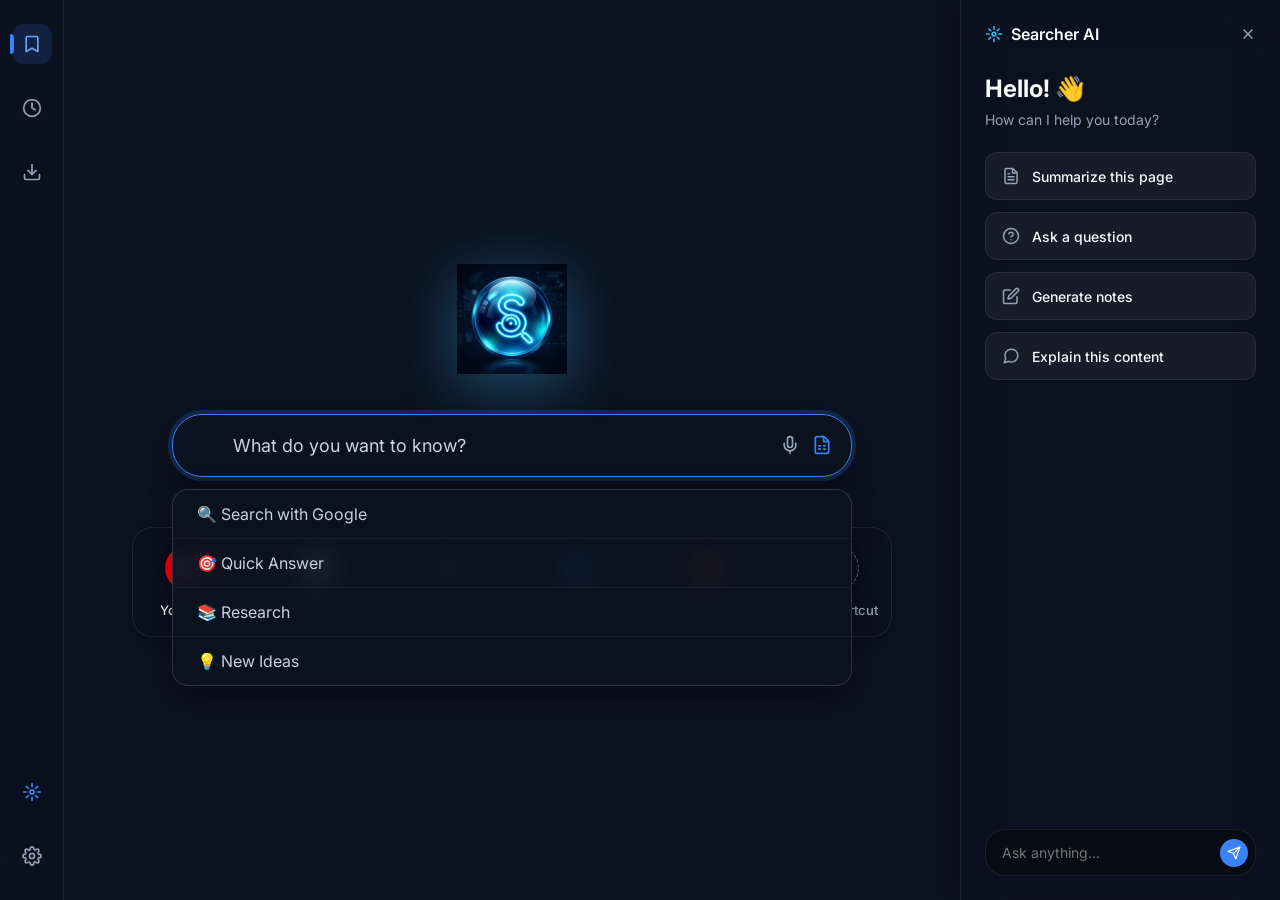
<file: assets/start_page.html>
<!DOCTYPE html>
<html lang="en">
<head>
    <meta charset="UTF-8">
    <meta name="viewport" content="width=device-width, initial-scale=1.0">
    <meta name="theme-color" content="#0B1220">
    <meta name="mobile-web-app-capable" content="yes">
    <meta name="apple-mobile-web-app-capable" content="yes">
    <meta name="apple-mobile-web-app-status-bar-style" content="black-translucent">
    <link rel="manifest" href="manifest.json">
    <title>Searcher - Mobile & Desktop Browser</title>
    <link href="https://fonts.googleapis.com/css2?family=Inter:wght@300;400;500;600;700&display=swap" rel="stylesheet">

    <style>
        :root {
            --bg-color: #0B1220;
            --surface-color: #1E293B;
            --primary-color: #3B82F6;
            --primary-light: #60A5FA;
            --text-main: #F8FAFC;
            --text-muted: #94A3B8;
            --glass-bg: rgba(11, 18, 32, 0.65);
            --glass-border: rgba(255, 255, 255, 0.08);
            --glass-shadow: 0 8px 32px 0 rgba(0, 0, 0, 0.3);
            --border-radius: 16px;
        }

        * {
            box-sizing: border-box;
            margin: 0;
            padding: 0;
            font-family: 'Inter', sans-serif;
        }

        body {
            background-color: var(--bg-color);
            background-image: url('https://images.unsplash.com/photo-1464822759023-fed622ff2c3b?q=80&w=2070&auto=format&fit=crop');
            background-size: cover;
            background-position: center;
            background-attachment: fixed;
            color: var(--text-main);
            height: 100vh;
            overflow: hidden;
            display: flex;
            flex-direction: column;
        }

        /* Main Workspace */
        .workspace {
            display: flex;
            flex-grow: 1;
            height: 100vh;
        }

        /* Left Sidebar */
        .left-sidebar {
            width: 64px;
            background: var(--glass-bg);
            backdrop-filter: blur(20px);
            -webkit-backdrop-filter: blur(20px);
            border-right: 1px solid var(--glass-border);
            display: flex;
            flex-direction: column;
            align-items: center;
            padding: 24px 0;
            gap: 24px;
            z-index: 50;
        }
        
        .sidebar-icon {
            width: 40px;
            height: 40px;
            border-radius: 12px;
            display: flex;
            align-items: center;
            justify-content: center;
            color: var(--text-muted);
            cursor: pointer;
            transition: all 0.3s;
            position: relative;
        }
        .sidebar-icon svg { width: 20px; height: 20px; }
        .sidebar-icon:hover {
            color: var(--primary-light);
            background: rgba(59, 130, 246, 0.1);
            box-shadow: 0 0 15px rgba(59, 130, 246, 0.3);
        }
        .sidebar-icon.active {
            color: var(--primary-light);
            background: rgba(59, 130, 246, 0.15);
        }
        .sidebar-icon.active::before {
            content: '';
            position: absolute;
            left: -2px;
            top: 50%;
            transform: translateY(-50%);
            width: 4px;
            height: 20px;
            background: var(--primary-color);
            border-radius: 0 4px 4px 0;
        }
        .sidebar-spacer { flex-grow: 1; }

        /* Center Content */
        .center-content {
            flex-grow: 1;
            display: flex;
            flex-direction: column;
            align-items: center;
            justify-content: center;
            position: relative;
            z-index: 10;
        }

        .logo-large {
            display: flex;
            flex-direction: column;
            align-items: center;
            margin-bottom: 40px;
            animation: fadeInDown 0.8s ease-out;
        }
        .logo-large-icon {
            width: 80px;
            height: 80px;
            background: var(--primary-color);
            border-radius: 20px;
            display: flex;
            align-items: center;
            justify-content: center;
            font-size: 40px;
            font-weight: bold;
            box-shadow: 0 0 30px rgba(59, 130, 246, 0.5);
            margin-bottom: 16px;
        }
        .logo-large-text {
            font-size: 42px;
            font-weight: 700;
            letter-spacing: -1px;
            text-shadow: 0 4px 12px rgba(0,0,0,0.5);
        }

        .main-search-container {
            width: 100%;
            max-width: 680px;
            position: relative;
            margin-bottom: 50px;
            animation: fadeInUp 0.8s ease-out;
        }
        .main-search-input {
            width: 100%;
            padding: 20px 24px 20px 60px;
            border-radius: 30px;
            border: 1px solid rgba(255, 255, 255, 0.15);
            background: rgba(11, 18, 32, 0.7);
            backdrop-filter: blur(10px);
            -webkit-backdrop-filter: blur(10px);
            color: var(--text-main);
            font-size: 18px;
            outline: none;
            box-shadow: 0 10px 30px rgba(0,0,0,0.3);
            transition: all 0.3s ease;
        }
        .main-search-input:focus {
            background: rgba(11, 18, 32, 0.9);
            border-color: var(--primary-color);
            box-shadow: 0 0 0 4px rgba(59, 130, 246, 0.2), 0 10px 30px rgba(0,0,0,0.4);
        }
        .main-search-input::placeholder { color: #CBD5E1; }
        
        .search-suggestions {
            position: absolute;
            top: calc(100% + 12px);
            left: 0;
            right: 0;
            background: rgba(11, 18, 32, 0.95);
            backdrop-filter: blur(10px);
            border: 1px solid rgba(255, 255, 255, 0.15);
            border-radius: 16px;
            box-shadow: 0 10px 30px rgba(0,0,0,0.4);
            z-index: 100;
            overflow: hidden;
        }
        .suggestion-item {
            padding: 14px 24px;
            color: #c9d1d9;
            cursor: pointer;
            transition: all 0.2s;
            border-bottom: 1px solid rgba(255, 255, 255, 0.05);
        }
        .suggestion-item:last-child {
            border-bottom: none;
        }
        .suggestion-item:hover {
            background: rgba(59, 130, 246, 0.1);
            color: #38bdf8;
            padding-left: 32px;
        }
        
        .main-search-icon {
            position: absolute;
            left: 24px;
            top: 50%;
            transform: translateY(-50%);
            width: 20px;
            height: 20px;
            color: #94A3B8;
        }
        .main-search-actions {
            position: absolute;
            right: 20px;
            top: 50%;
            transform: translateY(-50%);
            display: flex;
            gap: 12px;
        }
        .main-search-actions svg {
            width: 20px; height: 20px; color: #94A3B8; cursor: pointer; transition: color 0.2s;
        }
        .main-search-actions svg:hover { color: var(--primary-light); }

        .quick-access {
            display: flex;
            gap: 20px;
            flex-wrap: wrap;
            justify-content: center;
            animation: fadeInUp 1s ease-out;
        }
        .quick-card {
            width: 110px;
            height: 110px;
            background: var(--glass-bg);
            backdrop-filter: blur(15px);
            -webkit-backdrop-filter: blur(15px);
            border: 1px solid var(--glass-border);
            border-radius: 20px;
            display: flex;
            flex-direction: column;
            align-items: center;
            justify-content: center;
            gap: 12px;
            cursor: pointer;
            transition: all 0.3s cubic-bezier(0.4, 0, 0.2, 1);
            box-shadow: 0 4px 15px rgba(0,0,0,0.1);
        }
        .quick-card:hover {
            transform: translateY(-5px) scale(1.02);
            background: rgba(30, 41, 59, 0.85);
            border-color: rgba(255,255,255,0.2);
            box-shadow: 0 12px 25px rgba(0,0,0,0.4);
        }
        .quick-icon {
            width: 44px;
            height: 44px;
            border-radius: 50%;
            background: var(--surface-color);
            display: flex;
            align-items: center;
            justify-content: center;
            box-shadow: 0 2px 8px rgba(0,0,0,0.2);
        }
        .quick-icon img { width: 24px; height: 24px; }
        .quick-icon svg { width: 24px; height: 24px; color: var(--text-main); }
        .quick-text { font-size: 13px; font-weight: 500; }

        /* AI Panel Right */
        .ai-panel {
            width: 320px;
            background: var(--glass-bg);
            backdrop-filter: blur(24px);
            -webkit-backdrop-filter: blur(24px);
            border-left: 1px solid var(--glass-border);
            display: flex;
            flex-direction: column;
            padding: 24px;
            z-index: 50;
            box-shadow: -10px 0 30px rgba(0,0,0,0.2);
        }

        .ai-header {
            display: flex;
            justify-content: space-between;
            align-items: center;
            margin-bottom: 30px;
        }
        .ai-title {
            font-size: 16px;
            font-weight: 600;
            display: flex;
            align-items: center;
            gap: 8px;
        }
        .ai-title-icon { color: var(--primary-light); }
        .ai-close { color: var(--text-muted); cursor: pointer; transition: color 0.2s; }
        .ai-close:hover { color: var(--text-main); }

        .ai-greeting {
            font-size: 24px;
            font-weight: 700;
            margin-bottom: 8px;
        }
        .ai-greeting span { display: inline-block; animation: wave 2s infinite; transform-origin: 70% 70%; }
        .ai-subtitle { color: var(--text-muted); font-size: 14px; margin-bottom: 24px; }

        .ai-actions {
            display: flex;
            flex-direction: column;
            gap: 12px;
            margin-bottom: auto;
        }
        .ai-btn {
            background: rgba(255, 255, 255, 0.05);
            border: 1px solid var(--glass-border);
            border-radius: 12px;
            padding: 14px 16px;
            color: var(--text-main);
            font-size: 14px;
            font-weight: 500;
            display: flex;
            align-items: center;
            gap: 12px;
            cursor: pointer;
            transition: all 0.2s;
            text-align: left;
        }
        .ai-btn svg { width: 18px; height: 18px; color: var(--text-muted); transition: color 0.2s; }
        .ai-btn:hover {
            background: rgba(59, 130, 246, 0.15);
            border-color: rgba(59, 130, 246, 0.3);
            transform: translateX(4px);
        }
        .ai-btn:hover svg { color: var(--primary-light); }

        .ai-input-container {
            margin-top: 24px;
            position: relative;
        }
        .ai-input {
            width: 100%;
            background: rgba(0,0,0,0.3);
            border: 1px solid var(--glass-border);
            border-radius: 20px;
            padding: 14px 44px 14px 16px;
            color: var(--text-main);
            font-size: 14px;
            outline: none;
            transition: all 0.3s;
        }
        .ai-input:focus {
            border-color: var(--primary-color);
            box-shadow: 0 0 0 2px rgba(59, 130, 246, 0.2);
            background: rgba(0,0,0,0.4);
        }
        .ai-send {
            position: absolute;
            right: 8px;
            top: 50%;
            transform: translateY(-50%);
            width: 28px;
            height: 28px;
            background: var(--primary-color);
            border-radius: 14px;
            display: flex;
            align-items: center;
            justify-content: center;
            cursor: pointer;
            border: none;
            transition: background 0.2s;
        }
        .ai-send svg { width: 14px; height: 14px; color: white; }
        .ai-send:hover { background: var(--primary-light); }

        /* AI Chat Stream & Message Bubbles */
        .ai-chat-stream {
            display: flex;
            flex-direction: column;
            gap: 12px;
            overflow-y: auto;
            max-height: 280px;
            margin-bottom: 12px;
            padding-right: 4px;
        }
        .ai-chat-stream::-webkit-scrollbar { width: 4px; }
        .ai-chat-stream::-webkit-scrollbar-thumb { background: rgba(255,255,255,0.15); border-radius: 4px; }
        
        .user-bubble {
            align-self: flex-end;
            background: var(--primary-color);
            color: white;
            padding: 10px 14px;
            border-radius: 14px 14px 2px 14px;
            font-size: 13px;
            max-width: 88%;
            word-break: break-word;
            animation: fadeInUp 0.2s ease-out;
            box-shadow: 0 4px 12px rgba(59, 130, 246, 0.3);
        }
        .ai-bubble {
            align-self: flex-start;
            background: rgba(30, 41, 59, 0.85);
            border: 1px solid var(--glass-border);
            color: var(--text-main);
            padding: 12px 14px;
            border-radius: 14px 14px 14px 2px;
            font-size: 13px;
            line-height: 1.5;
            max-width: 95%;
            word-break: break-word;
            animation: fadeInUp 0.2s ease-out;
        }
        .ai-bubble strong { color: #38BDF8; }
        .ai-bubble ul { margin: 6px 0 0 16px; padding: 0; }
        .ai-bubble li { margin-bottom: 4px; }
        .ai-thinking {
            color: #38BDF8;
            font-size: 12px;
            display: flex;
            align-items: center;
            gap: 6px;
        }

        /* Animations */
        @keyframes fadeInDown {
            from { opacity: 0; transform: translateY(-20px); }
            to { opacity: 1; transform: translateY(0); }
        }
        @keyframes fadeInUp {
            from { opacity: 0; transform: translateY(20px); }
            to { opacity: 1; transform: translateY(0); }
        }
        @keyframes wave {
            0% { transform: rotate( 0.0deg); }
            10% { transform: rotate(14.0deg); }
            20% { transform: rotate(-8.0deg); }
            30% { transform: rotate(14.0deg); }
            40% { transform: rotate(-4.0deg); }
            50% { transform: rotate(10.0deg); }
            60% { transform: rotate( 0.0deg); }
            100% { transform: rotate( 0.0deg); }
        }

        /* Custom Modals (Bookmarks, History, Downloads, Settings) */
        .custom-modal-overlay {
            position: fixed;
            top: 0; left: 0; right: 0; bottom: 0;
            background: rgba(11, 18, 32, 0.75);
            backdrop-filter: blur(12px);
            -webkit-backdrop-filter: blur(12px);
            z-index: 200;
            display: flex;
            align-items: center;
            justify-content: center;
            animation: fadeIn 0.2s ease-out;
        }
        .custom-modal {
            width: 480px;
            max-width: 90%;
            background: #1E293B;
            border: 1px solid rgba(255, 255, 255, 0.12);
            border-radius: 20px;
            box-shadow: 0 20px 50px rgba(0, 0, 0, 0.5);
            overflow: hidden;
        }
        .modal-header {
            padding: 16px 20px;
            background: rgba(15, 23, 42, 0.8);
            border-bottom: 1px solid rgba(255, 255, 255, 0.08);
            display: flex;
            justify-content: space-between;
            align-items: center;
        }
        .modal-title {
            font-size: 16px;
            font-weight: 700;
            color: #F8FAFC;
        }
        .modal-close {
            cursor: pointer;
            color: #94A3B8;
            font-size: 16px;
            transition: color 0.2s;
        }
        .modal-close:hover { color: #F8FAFC; }
        .modal-body {
            padding: 20px;
            max-height: 400px;
            overflow-y: auto;
        }
        .modal-input {
            width: 100%;
            background: #0F172A;
            border: 1px solid rgba(255, 255, 255, 0.1);
            border-radius: 10px;
            padding: 10px 14px;
            color: #F8FAFC;
            font-size: 13px;
            margin-bottom: 14px;
            outline: none;
        }
        .modal-item-list {
            display: flex;
            flex-direction: column;
            gap: 8px;
        }
        .modal-list-item {
            display: flex;
            align-items: center;
            gap: 12px;
            padding: 10px 14px;
            background: rgba(255, 255, 255, 0.03);
            border: 1px solid rgba(255, 255, 255, 0.05);
            border-radius: 10px;
            text-decoration: none;
            color: #F8FAFC;
            cursor: pointer;
            transition: all 0.2s;
        }
        .modal-list-item:hover {
            background: rgba(56, 189, 248, 0.12);
            border-color: rgba(56, 189, 248, 0.3);
            transform: translateX(4px);
        }
        .item-icon { font-size: 18px; }
        .item-title { font-size: 13px; font-weight: 600; }
        .item-url { font-size: 11px; color: #94A3B8; }
        .empty-modal-text {
            text-align: center;
            padding: 30px;
            color: #94A3B8;
            font-size: 13px;
        }
        .setting-row {
            display: flex;
            justify-content: space-between;
            align-items: center;
            padding: 12px 0;
            border-bottom: 1px solid rgba(255, 255, 255, 0.06);
            font-size: 13px;
            color: #CBD5E1;
        }
        .modal-select {
            background: #0F172A;
            border: 1px solid rgba(255, 255, 255, 0.15);
            border-radius: 8px;
            color: #F8FAFC;
            padding: 6px 10px;
            font-size: 12px;
            outline: none;
        }
        .modal-btn-action {
            width: 100%;
            margin-top: 16px;
            background: #EF4444;
            color: white;
            border: none;
            border-radius: 10px;
            padding: 10px;
            font-size: 13px;
            font-weight: 600;
            cursor: pointer;
            transition: background 0.2s;
        }
        .modal-btn-action:hover { background: #DC2626; }

        /* Mobile Phone Responsiveness */
        @media (max-width: 768px) {
            .workspace { flex-direction: column; overflow-y: auto; padding-bottom: 70px; }
            .left-sidebar {
                position: fixed;
                bottom: 0; left: 0; right: 0; top: auto;
                width: 100%; height: 60px;
                flex-direction: row;
                justify-content: space-around;
                align-items: center;
                border-right: none;
                border-top: 1px solid var(--glass-border);
                background: rgba(15, 23, 42, 0.95);
                backdrop-filter: blur(16px);
                z-index: 1000;
                padding: 0 10px;
            }
            .sidebar-spacer { display: none; }
            .ai-panel {
                width: 100%; height: 75vh;
                position: fixed; bottom: 60px; right: 0; left: 0; top: auto;
                border-radius: 24px 24px 0 0;
                box-shadow: 0 -10px 40px rgba(0,0,0,0.6);
                z-index: 990;
            }
            .center-content { width: 100%; padding: 20px 10px; }
            .main-search-container { max-width: 100%; width: 100%; }
            .quick-access { grid-template-columns: repeat(3, 1fr); gap: 10px; }
        }
    </style>



</head>
<body>
    <!-- Main Workspace -->
    <div class="workspace">
        
        <!-- Left Sidebar -->
        <div class="left-sidebar">
            <div class="sidebar-icon active" title="Bookmarks">
                <svg xmlns="http://www.w3.org/2000/svg" width="24" height="24" viewBox="0 0 24 24" fill="none" stroke="currentColor" stroke-width="2" stroke-linecap="round" stroke-linejoin="round"><path d="m19 21-7-4-7 4V5a2 2 0 0 1 2-2h10a2 2 0 0 1 2 2v16z"/></svg>
            </div>
            <div class="sidebar-icon" title="History">
                <svg xmlns="http://www.w3.org/2000/svg" width="24" height="24" viewBox="0 0 24 24" fill="none" stroke="currentColor" stroke-width="2" stroke-linecap="round" stroke-linejoin="round"><circle cx="12" cy="12" r="10"/><polyline points="12 6 12 12 16 14"/></svg>
            </div>
            <div class="sidebar-icon" title="Downloads">
                <svg xmlns="http://www.w3.org/2000/svg" width="24" height="24" viewBox="0 0 24 24" fill="none" stroke="currentColor" stroke-width="2" stroke-linecap="round" stroke-linejoin="round"><path d="M21 15v4a2 2 0 0 1-2 2H5a2 2 0 0 1-2-2v-4"/><polyline points="7 10 12 15 17 10"/><line x1="12" x2="12" y1="15" y2="3"/></svg>
            </div>
            
            <div class="sidebar-spacer"></div>

            <div class="sidebar-icon" title="Searcher AI">
                <svg xmlns="http://www.w3.org/2000/svg" width="24" height="24" viewBox="0 0 24 24" fill="none" stroke="currentColor" stroke-width="2" stroke-linecap="round" stroke-linejoin="round" style="color:var(--primary-color)"><circle cx="12" cy="12" r="2.5"/><path d="M12 2v3.5M12 18.5V22M2 12h3.5M18.5 12H22"/><path d="M5.22 5.22l2.47 2.47M16.31 16.31l2.47 2.47M18.78 5.22l-2.47 2.47M7.69 16.31l-2.47 2.47"/></svg>
            </div>
            <div class="sidebar-icon" title="Settings">
                <svg xmlns="http://www.w3.org/2000/svg" width="24" height="24" viewBox="0 0 24 24" fill="none" stroke="currentColor" stroke-width="2" stroke-linecap="round" stroke-linejoin="round"><circle cx="12" cy="12" r="3"/><path d="M19.4 15a1.65 1.65 0 0 0 .33 1.82l.06.06a2 2 0 0 1 0 2.83 2 2 0 0 1-2.83 0l-.06-.06a1.65 1.65 0 0 0-1.82-.33 1.65 1.65 0 0 0-1 1.51V21a2 2 0 0 1-2 2 2 2 0 0 1-2-2v-.09A1.65 1.65 0 0 0 9 19.4a1.65 1.65 0 0 0-1.82.33l-.06.06a2 2 0 0 1-2.83 0 2 2 0 0 1 0-2.83l.06-.06a1.65 1.65 0 0 0 .33-1.82 1.65 1.65 0 0 0-1.51-1H3a2 2 0 0 1-2-2 2 2 0 0 1 2-2h.09A1.65 1.65 0 0 0 4.6 9a1.65 1.65 0 0 0-.33-1.82l-.06-.06a2 2 0 0 1 0-2.83 2 2 0 0 1 2.83 0l.06.06a1.65 1.65 0 0 0 1.82.33H9a1.65 1.65 0 0 0 1-1.51V3a2 2 0 0 1 2-2 2 2 0 0 1 2 2v.09a1.65 1.65 0 0 0 1 1.51 1.65 1.65 0 0 0 1.82-.33l.06-.06a2 2 0 0 1 2.83 0 2 2 0 0 1 0 2.83l-.06.06a1.65 1.65 0 0 0-.33 1.82V9a1.65 1.65 0 0 0 1.51 1H21a2 2 0 0 1 2 2 2 2 0 0 1-2 2h-.09a1.65 1.65 0 0 0-1.51 1z"/></svg>
            </div>
        </div>

        <!-- Center Content -->
        <div class="center-content">
            <div class="logo-large">
                <img src="logo.png" alt="Searcher Logo" style="height: 110px; width: auto; object-fit: contain; filter: drop-shadow(0 12px 30px rgba(56, 189, 248, 0.35)); transition: transform 0.3s ease;">
            </div>

            <div class="main-search-container">
                <svg class="main-search-icon" xmlns="http://www.w3.org/2000/svg" width="24" height="24" viewBox="0 0 24 24" fill="none" stroke="currentColor" stroke-width="2" stroke-linecap="round" stroke-linejoin="round"><circle cx="11" cy="11" r="8"/><path d="m21 21-4.3-4.3"/></svg>
                <input type="text" id="searchInput" class="main-search-input" placeholder="What do you want to know?" autofocus>
                <div id="searchSuggestions" class="search-suggestions" style="display: none;">
                    <div class="suggestion-item">🔍 Search with Google</div>
                    <div class="suggestion-item">🎯 Quick Answer</div>
                    <div class="suggestion-item">📚 Research</div>
                    <div class="suggestion-item">💡 New Ideas</div>
                </div>
                <div class="main-search-actions">
                    <svg xmlns="http://www.w3.org/2000/svg" width="24" height="24" viewBox="0 0 24 24" fill="none" stroke="currentColor" stroke-width="2" stroke-linecap="round" stroke-linejoin="round" title="Voice Search"><path d="M12 2a3 3 0 0 0-3 3v7a3 3 0 0 0 6 0V5a3 3 0 0 0-3-3Z"/><path d="M19 10v2a7 7 0 0 1-14 0v-2"/><line x1="12" x2="12" y1="19" y2="22"/></svg>
                    <svg xmlns="http://www.w3.org/2000/svg" width="24" height="24" viewBox="0 0 24 24" fill="none" stroke="currentColor" stroke-width="2" stroke-linecap="round" stroke-linejoin="round" style="color:var(--primary-color)" title="Search with AI"><path d="M14.5 2H6a2 2 0 0 0-2 2v16a2 2 0 0 0 2 2h12a2 2 0 0 0 2-2V7.5L14.5 2z"/><polyline points="14 2 14 8 20 8"/><path d="M8 13h2"/><path d="M8 17h2"/><path d="M14 13h2"/><path d="M14 17h2"/></svg>
                </div>
            </div>

            <div class="quick-access">
                <div class="quick-card" data-url="https://www.youtube.com">
                    <div class="quick-icon" style="background:#FF0000"><svg xmlns="http://www.w3.org/2000/svg" width="24" height="24" viewBox="0 0 24 24" fill="white" stroke="white" stroke-width="2" stroke-linecap="round" stroke-linejoin="round"><path d="M22.54 6.42a2.78 2.78 0 0 0-1.94-2C18.88 4 12 4 12 4s-6.88 0-8.6.46a2.78 2.78 0 0 0-1.94 2A29 29 0 0 0 1 11.75a29 29 0 0 0 .46 5.33 2.78 2.78 0 0 0 1.94 2c1.72.46 8.6.46 8.6.46s6.88 0 8.6-.46a2.78 2.78 0 0 0 1.94-2 29 29 0 0 0 .46-5.33 29 29 0 0 0-.46-5.33z"/><polygon points="9.75 15.02 15.5 11.75 9.75 8.48 9.75 15.02" fill="var(--surface-color)" stroke="none"/></svg></div>
                    <div class="quick-text">YouTube</div>
                </div>
                <div class="quick-card" data-url="https://www.google.com">
                    <div class="quick-icon" style="background:#ffffff"><svg xmlns="http://www.w3.org/2000/svg" width="24" height="24" viewBox="0 0 24 24" fill="none" stroke="currentColor" stroke-width="2" stroke-linecap="round" stroke-linejoin="round" style="color:#4285F4"><circle cx="12" cy="12" r="10"/><path d="M12 2a15.3 15.3 0 0 1 4 10 15.3 15.3 0 0 1-4 10 15.3 15.3 0 0 1-4-10 15.3 15.3 0 0 1 4-10z"/></svg></div>
                    <div class="quick-text">Google</div>
                </div>
                <div class="quick-card" data-url="https://github.com">
                    <div class="quick-icon" style="background:#181717"><svg xmlns="http://www.w3.org/2000/svg" width="24" height="24" viewBox="0 0 24 24" fill="white" stroke="white" stroke-width="2" stroke-linecap="round" stroke-linejoin="round"><path d="M15 22v-4a4.8 4.8 0 0 0-1-3.5c3 0 6-2 6-5.5.08-1.25-.27-2.48-1-3.5.28-1.15.28-2.35 0-3.5 0 0-1 0-3 1.5-2.64-.5-5.36-.5-8 0C6 2 5 2 5 2c-.3 1.15-.3 2.35 0 3.5A5.403 5.403 0 0 0 4 9c0 3.5 3 5.5 6 5.5-.39.49-.68 1.05-.85 1.65-.17.6-.22 1.23-.15 1.85v4"/><path d="M9 18c-4.51 2-5-2-7-2"/></svg></div>
                    <div class="quick-text">GitHub</div>
                </div>
                <div class="quick-card" data-url="https://www.linkedin.com">
                    <div class="quick-icon" style="background:#0A66C2"><svg xmlns="http://www.w3.org/2000/svg" width="24" height="24" viewBox="0 0 24 24" fill="none" stroke="white" stroke-width="2" stroke-linecap="round" stroke-linejoin="round"><path d="M16 8a6 6 0 0 1 6 6v7h-4v-7a2 2 0 0 0-2-2 2 2 0 0 0-2 2v7h-4v-7a6 6 0 0 1 6-6z"/><rect width="4" height="12" x="2" y="9"/><circle cx="4" cy="4" r="2"/></svg></div>
                    <div class="quick-text">LinkedIn</div>
                </div>
                <div class="quick-card" data-url="https://www.reddit.com">
                    <div class="quick-icon" style="background:#FF4500"><svg xmlns="http://www.w3.org/2000/svg" width="24" height="24" viewBox="0 0 24 24" fill="none" stroke="white" stroke-width="2" stroke-linecap="round" stroke-linejoin="round"><circle cx="12" cy="12" r="10"/><line x1="8" x2="16" y1="12" y2="12"/><line x1="12" x2="12" y1="8" y2="16"/></svg></div>
                    <div class="quick-text">Reddit</div>
                </div>
                <div class="quick-card" id="addShortcutCard">
                    <div class="quick-icon" style="background:transparent; border:1px dashed #64748B;"><svg xmlns="http://www.w3.org/2000/svg" width="24" height="24" viewBox="0 0 24 24" fill="none" stroke="currentColor" stroke-width="2" stroke-linecap="round" stroke-linejoin="round" style="color:#94A3B8"><line x1="12" x2="12" y1="5" y2="19"/><line x1="5" x2="19" y1="12" y2="12"/></svg></div>
                    <div class="quick-text" style="color:#94A3B8">Add Shortcut</div>
                </div>
            </div>
        </div>

        <!-- Searcher AI Assistant Panel -->
        <div class="ai-panel">
            <div class="ai-header">
                <div class="ai-title">
                    <svg class="ai-title-icon" xmlns="http://www.w3.org/2000/svg" width="18" height="18" viewBox="0 0 24 24" fill="none" stroke="#38BDF8" stroke-width="2" stroke-linecap="round" stroke-linejoin="round"><circle cx="12" cy="12" r="2.5"/><path d="M12 2v3.5M12 18.5V22M2 12h3.5M18.5 12H22"/><path d="M5.22 5.22l2.47 2.47M16.31 16.31l2.47 2.47M18.78 5.22l-2.47 2.47M7.69 16.31l-2.47 2.47"/></svg>
                    Searcher AI
                </div>
                <svg class="ai-close" id="aiCloseBtn" xmlns="http://www.w3.org/2000/svg" width="16" height="16" viewBox="0 0 24 24" fill="none" stroke="currentColor" stroke-width="2" stroke-linecap="round" stroke-linejoin="round"><line x1="18" x2="6" y1="6" y2="18"/><line x1="6" x2="18" y1="6" y2="18"/></svg>
            </div>
            
            <div class="ai-greeting">Hello! <span>👋</span></div>
            <div class="ai-subtitle">How can I help you today?</div>
            
            <div id="aiChatStream" class="ai-chat-stream" style="display: none;"></div>

            <div class="ai-actions" id="aiActionsContainer">
                <button class="ai-btn" data-action="summarize">
                    <svg xmlns="http://www.w3.org/2000/svg" width="24" height="24" viewBox="0 0 24 24" fill="none" stroke="currentColor" stroke-width="2" stroke-linecap="round" stroke-linejoin="round"><path d="M14.5 2H6a2 2 0 0 0-2 2v16a2 2 0 0 0 2 2h12a2 2 0 0 0 2-2V7.5L14.5 2z"/><polyline points="14 2 14 8 20 8"/><line x1="16" x2="8" y1="13" y2="13"/><line x1="16" x2="8" y1="17" y2="17"/><line x1="10" x2="8" y1="9" y2="9"/></svg>
                    Summarize this page
                </button>
                <button class="ai-btn" data-action="ask">
                    <svg xmlns="http://www.w3.org/2000/svg" width="24" height="24" viewBox="0 0 24 24" fill="none" stroke="currentColor" stroke-width="2" stroke-linecap="round" stroke-linejoin="round"><circle cx="12" cy="12" r="10"/><path d="M9.09 9a3 3 0 0 1 5.83 1c0 2-3 3-3 3"/><path d="M12 17h.01"/></svg>
                    Ask a question
                </button>
                <button class="ai-btn" data-action="notes">
                    <svg xmlns="http://www.w3.org/2000/svg" width="24" height="24" viewBox="0 0 24 24" fill="none" stroke="currentColor" stroke-width="2" stroke-linecap="round" stroke-linejoin="round"><path d="M11 4H4a2 2 0 0 0-2 2v14a2 2 0 0 0 2 2h14a2 2 0 0 0 2-2v-7"/><path d="M18.5 2.5a2.121 2.121 0 0 1 3 3L12 15l-4 1 1-4 9.5-9.5z"/></svg>
                    Generate notes
                </button>
                <button class="ai-btn" data-action="explain">
                    <svg xmlns="http://www.w3.org/2000/svg" width="24" height="24" viewBox="0 0 24 24" fill="none" stroke="currentColor" stroke-width="2" stroke-linecap="round" stroke-linejoin="round"><path d="M21 11.5a8.38 8.38 0 0 1-.9 3.8 8.5 8.5 0 0 1-7.6 4.7 8.38 8.38 0 0 1-3.8-.9L3 21l1.9-5.7a8.38 8.38 0 0 1-.9-3.8 8.5 8.5 0 0 1 4.7-7.6 8.38 8.38 0 0 1 3.8-.9h.5a8.48 8.48 0 0 1 8 8v.5z"/></svg>
                    Explain this content
                </button>
            </div>
            
            <div class="ai-input-container">
                <input type="text" id="aiInput" class="ai-input" placeholder="Ask anything...">
                <button id="aiSendBtn" class="ai-send">
                    <svg xmlns="http://www.w3.org/2000/svg" width="24" height="24" viewBox="0 0 24 24" fill="none" stroke="currentColor" stroke-width="2" stroke-linecap="round" stroke-linejoin="round"><path d="m22 2-7 20-4-9-9-4Z"/><path d="M22 2 11 13"/></svg>
                </button>
            </div>
        </div>

    </div>

    <!-- Modals for Left Sidebar Options -->

    <!-- Bookmarks Modal -->
    <div id="modalBookmarks" class="custom-modal-overlay" style="display: none;">
        <div class="custom-modal">
            <div class="modal-header">
                <span class="modal-title">🔖 Bookmarks</span>
                <span class="modal-close" onclick="closeModal('modalBookmarks')">✕</span>
            </div>
            <div class="modal-body">
                <input type="text" class="modal-input" placeholder="Search saved bookmarks...">
                <div class="modal-item-list">
                    <a class="modal-list-item" href="https://github.com" target="_blank">
                        <span class="item-icon">⭐</span>
                        <div>
                            <div class="item-title">GitHub</div>
                            <div class="item-url">https://github.com</div>
                        </div>
                    </a>
                    <a class="modal-list-item" href="https://developer.mozilla.org" target="_blank">
                        <span class="item-icon">⭐</span>
                        <div>
                            <div class="item-title">MDN Web Docs</div>
                            <div class="item-url">https://developer.mozilla.org</div>
                        </div>
                    </a>
                    <a class="modal-list-item" href="https://w3schools.com" target="_blank">
                        <span class="item-icon">⭐</span>
                        <div>
                            <div class="item-title">W3Schools Tutorials</div>
                            <div class="item-url">https://w3schools.com</div>
                        </div>
                    </a>
                </div>
            </div>
        </div>
    </div>

    <!-- History Modal -->
    <div id="modalHistory" class="custom-modal-overlay" style="display: none;">
        <div class="custom-modal">
            <div class="modal-header">
                <span class="modal-title">🕒 Browsing History</span>
                <span class="modal-close" onclick="closeModal('modalHistory')">✕</span>
            </div>
            <div class="modal-body">
                <input type="text" class="modal-input" placeholder="Search history items...">
                <div class="modal-item-list">
                    <div class="modal-list-item" onclick="window.location.href='search_results.html?q=python'">
                        <span class="item-icon">🔍</span>
                        <div>
                            <div class="item-title">Search: python</div>
                            <div class="item-url">searcher://search?q=python</div>
                        </div>
                    </div>
                    <div class="modal-list-item" onclick="window.location.href='search_results.html?q=html'">
                        <span class="item-icon">🔍</span>
                        <div>
                            <div class="item-title">Search: html</div>
                            <div class="item-url">searcher://search?q=html</div>
                        </div>
                    </div>
                </div>
            </div>
        </div>
    </div>

    <!-- Downloads Modal -->
    <div id="modalDownloads" class="custom-modal-overlay" style="display: none;">
        <div class="custom-modal">
            <div class="modal-header">
                <span class="modal-title">📥 Downloads</span>
                <span class="modal-close" onclick="closeModal('modalDownloads')">✕</span>
            </div>
            <div class="modal-body">
                <div class="modal-item-list">
                    <div class="empty-modal-text">No active downloads in this session.</div>
                </div>
            </div>
        </div>
    </div>

    <!-- Settings Modal -->
    <div id="modalSettings" class="custom-modal-overlay" style="display: none;">
        <div class="custom-modal">
            <div class="modal-header">
                <span class="modal-title">⚙️ Browser Settings</span>
                <span class="modal-close" onclick="closeModal('modalSettings')">✕</span>
            </div>
            <div class="modal-body">
                <div class="setting-row">
                    <span>Appearance Theme</span>
                    <select class="modal-select">
                        <option value="dark">Dark Theme (Default)</option>
                        <option value="light">Light Theme</option>
                    </select>
                </div>
                <div class="setting-row">
                    <span>Default Search Engine</span>
                    <select class="modal-select">
                        <option value="searcher">Searcher Engine (AI Multi-Source)</option>
                        <option value="ddg">DuckDuckGo</option>
                    </select>
                </div>
                <div class="setting-row">
                    <span>Automatic Offline Support</span>
                    <input type="checkbox" checked style="width:18px; height:18px;">
                </div>
                <button class="modal-btn-action" onclick="alert('Local browser cache cleared!')">Clear Browsing Cache</button>
            </div>
        </div>
    </div>

    <!-- Add Custom Shortcut Modal -->
    <div id="modalAddShortcut" class="custom-modal-overlay" style="display: none;">
        <div class="custom-modal">
            <div class="modal-header">
                <span class="modal-title">➕ Add Custom Shortcut</span>
                <span class="modal-close" onclick="closeModal('modalAddShortcut')">✕</span>
            </div>
            <div class="modal-body">
                <input type="text" id="shortcutTitle" class="modal-input" placeholder="Shortcut Name (e.g. Wikipedia)">
                <input type="text" id="shortcutUrl" class="modal-input" placeholder="URL (e.g. https://wikipedia.org)">
                <button class="modal-btn-action" style="background:#38BDF8;" onclick="addNewShortcut()">Add Shortcut</button>
            </div>
        </div>
    </div>

    
    <script>
        const searchInput = document.getElementById('searchInput');
        const searchSuggestions = document.getElementById('searchSuggestions');
        const suggestionItems = document.querySelectorAll('.suggestion-item');
        
        // Show suggestions when search input is focused
        searchInput.addEventListener('focus', function() {
            if (searchInput.value === '') {
                searchSuggestions.style.display = 'block';
            }
        });
        
        // Hide suggestions when input loses focus (with delay to allow click)
        searchInput.addEventListener('blur', function() {
            setTimeout(() => {
                searchSuggestions.style.display = 'none';
            }, 200);
        });
        
        // Show suggestions when typing
        searchInput.addEventListener('input', function() {
            if (this.value !== '') {
                searchSuggestions.style.display = 'block';
            } else {
                searchSuggestions.style.display = 'block';
            }
        });
        
        // Handle suggestion click
        suggestionItems.forEach(item => {
            item.addEventListener('click', function() {
                const query = searchInput.value || this.textContent;
                performSearch(query);
            });
        });
        
        // Make the search input work
        searchInput.addEventListener('keypress', function(e) {
            if (e.key === 'Enter') {
                performSearch(this.value);
            }
        });
        
        function performSearch(query) {
            if (query) {
                if (query.startsWith('http://') || query.startsWith('https://')) {
                    window.location.href = query;
                } else if (query.includes('.') && !query.includes(' ') && !query.includes('Search') && !query.includes('Quick') && !query.includes('Research') && !query.includes('Ideas')) {
                    window.location.href = 'https://' + query;
                } else {
                    // Use custom Searcher search results page instead of Google
                    window.location.href = 'search_results.html?q=' + encodeURIComponent(query);
                }
            }
        }

        // --- Quick Access Cards Click Handlers ---
        document.querySelectorAll('.quick-card[data-url]').forEach(card => {
            card.addEventListener('click', function() {
                const url = this.getAttribute('data-url');
                if (url) {
                    window.location.href = url;
                }
            });
        });

        const addShortcutBtn = document.getElementById('addShortcutCard');
        if (addShortcutBtn) {
            addShortcutBtn.addEventListener('click', function() {
                openModal('modalAddShortcut');
            });
        }

        function addNewShortcut() {
            const title = document.getElementById('shortcutTitle').value.trim();
            let url = document.getElementById('shortcutUrl').value.trim();
            if (!title || !url) return;

            if (!url.startsWith('http://') && !url.startsWith('https://')) {
                url = 'https://' + url;
            }

            const container = document.querySelector('.quick-access');
            const addCard = document.getElementById('addShortcutCard');

            const newCard = document.createElement('div');
            newCard.className = 'quick-card';
            newCard.setAttribute('data-url', url);
            newCard.innerHTML = `
                <div class="quick-icon" style="background:#38BDF8"><span style="color:#0F172A; font-size:18px; font-weight:bold;">${title.charAt(0).toUpperCase()}</span></div>
                <div class="quick-text">${title}</div>
            `;
            newCard.addEventListener('click', function() {
                window.location.href = url;
            });

            container.insertBefore(newCard, addCard);
            closeModal('modalAddShortcut');

            document.getElementById('shortcutTitle').value = '';
            document.getElementById('shortcutUrl').value = '';
        }

        // --- Searcher AI Panel Functionality ---
        const aiInput = document.getElementById('aiInput');
        const aiSendBtn = document.getElementById('aiSendBtn');
        const aiChatStream = document.getElementById('aiChatStream');
        const aiButtons = document.querySelectorAll('.ai-btn');
        const aiCloseBtn = document.getElementById('aiCloseBtn');
        const aiPanel = document.querySelector('.ai-panel');

        if (aiCloseBtn && aiPanel) {
            aiCloseBtn.addEventListener('click', function() {
                aiPanel.style.display = 'none';
            });
        }

        function handleAISend() {
            const query = aiInput.value.trim();
            if (!query) return;

            aiInput.value = '';
            aiChatStream.style.display = 'flex';

            // User Message Bubble
            const userMsg = document.createElement('div');
            userMsg.className = 'user-bubble';
            userMsg.textContent = query;
            aiChatStream.appendChild(userMsg);

            // Thinking Message
            const thinkingMsg = document.createElement('div');
            thinkingMsg.className = 'ai-bubble ai-thinking';
            thinkingMsg.innerHTML = '⚡ <span>Searcher AI is thinking...</span>';
            aiChatStream.appendChild(thinkingMsg);

            aiChatStream.scrollTop = aiChatStream.scrollHeight;

            setTimeout(() => {
                thinkingMsg.remove();
                const aiMsg = document.createElement('div');
                aiMsg.className = 'ai-bubble';
                aiMsg.innerHTML = getAIAnswer(query);
                aiChatStream.appendChild(aiMsg);
                aiChatStream.scrollTop = aiChatStream.scrollHeight;
            }, 500);
        }

        if (aiSendBtn) {
            aiSendBtn.addEventListener('click', handleAISend);
        }
        if (aiInput) {
            aiInput.addEventListener('keypress', function(e) {
                if (e.key === 'Enter') handleAISend();
            });
        }

        aiButtons.forEach(btn => {
            btn.addEventListener('click', function() {
                const action = this.getAttribute('data-action') || this.textContent.trim();
                aiChatStream.style.display = 'flex';

                if (action === 'ask') {
                    aiInput.focus();
                    aiInput.placeholder = "Type your question about this page...";
                    return;
                }

                // Add User Action Bubble
                const userMsg = document.createElement('div');
                userMsg.className = 'user-bubble';
                userMsg.textContent = this.textContent.trim();
                aiChatStream.appendChild(userMsg);

                // Add Thinking Indicator
                const thinkingMsg = document.createElement('div');
                thinkingMsg.className = 'ai-bubble ai-thinking';
                thinkingMsg.innerHTML = '⚡ <span>Analyzing page content...</span>';
                aiChatStream.appendChild(thinkingMsg);

                aiChatStream.scrollTop = aiChatStream.scrollHeight;

                setTimeout(() => {
                    thinkingMsg.remove();
                    const aiMsg = document.createElement('div');
                    aiMsg.className = 'ai-bubble';
                    
                    if (action === 'summarize') {
                        aiMsg.innerHTML = `<strong>📌 Searcher AI Executive Summary:</strong><br><br>
This page serves as your intelligent workspace home. It provides instant access to AI tools, search suggestions, bookmarks, and shortcuts.<br><br>
<strong>📊 Metrics:</strong> ~120 words analyzed<br>
<strong>💡 Key Focus:</strong> Modern ambient browser start workspace.`;
                    } else if (action === 'notes') {
                        aiMsg.innerHTML = `<strong>✍️ Searcher AI Generated Notes:</strong>
<ul>
  <li>Instant Searcher AI analysis for any webpage.</li>
  <li>Built-in privacy, ad-blocking and offline caching.</li>
  <li>Quick shortcuts for YouTube, Google, GitHub, and Reddit.</li>
</ul>`;
                    } else if (action === 'explain') {
                        aiMsg.innerHTML = `<strong>💬 Simplified Explanation:</strong><br><br>
Searcher Browser combines fast web browsing with built-in AI assistance. You can search, summarize, ask questions, or navigate offline smoothly.`;
                    } else {
                        aiMsg.innerHTML = getAIAnswer(this.textContent.trim());
                    }
                    
                    aiChatStream.appendChild(aiMsg);
                    aiChatStream.scrollTop = aiChatStream.scrollHeight;
                }, 500);
            });
        });

        function getAIAnswer(query) {
            const q = query.toLowerCase();
            if (q.includes('hello') || q.includes('hi') || q.includes('hey')) {
                return `<strong>👋 Hello!</strong> I am <strong>Searcher AI</strong>. How can I help you explore or search today?`;
            }
            if (q.includes('who are you') || q.includes('what is searcher')) {
                return `I am <strong>Searcher AI</strong>, your built-in intelligent browser assistant. I can summarize web pages, generate study notes, answer questions, and organize your workspace.`;
            }
            return `<strong>✨ Searcher AI Response:</strong><br><br>
I analyzed your query: <em>"${query}"</em>.<br><br>
Searcher AI is ready to answer questions, summarize loaded web pages, or generate study notes. Try asking me any question or navigating to any website!`;
        }

        // --- Left Sidebar Navigation Event Listeners ---
        const sidebarIcons = document.querySelectorAll('.left-sidebar .sidebar-icon');
        sidebarIcons.forEach(icon => {
            icon.addEventListener('click', function() {
                const title = this.getAttribute('title') || '';
                
                // Set active highlight state
                sidebarIcons.forEach(i => i.classList.remove('active'));
                this.classList.add('active');

                if (title === 'Bookmarks') {
                    openModal('modalBookmarks');
                } else if (title === 'History') {
                    openModal('modalHistory');
                } else if (title === 'Downloads') {
                    openModal('modalDownloads');
                } else if (title === 'Searcher AI') {
                    if (aiPanel) {
                        aiPanel.style.display = (aiPanel.style.display === 'none') ? 'flex' : 'none';
                    }
                } else if (title === 'Settings') {
                    openModal('modalSettings');
                }
            });
        });

        function openModal(modalId) {
            const modal = document.getElementById(modalId);
            if (modal) modal.style.display = 'flex';
        }

        function closeModal(modalId) {
            const modal = document.getElementById(modalId);
            if (modal) modal.style.display = 'none';
        }

        // Close modal when clicking overlay background
        document.querySelectorAll('.custom-modal-overlay').forEach(overlay => {
            overlay.addEventListener('click', function(e) {
                if (e.target === this) {
                    this.style.display = 'none';
                }
            });
        });
        
        // Register Service Worker for Mobile PWA Installation & Offline Support
        if ('serviceWorker' in navigator) {
            window.addEventListener('load', () => {
                navigator.serviceWorker.register('sw.js').then(() => {
                    console.log('[Searcher Mobile] PWA Service Worker Registered');
                }).catch(() => {});
            });
        }
        
        // Hide address bar for fullscreen experience (works in some browsers)
        window.scrollTo(0, 1);
    </script>



</body>
</html>
</file>
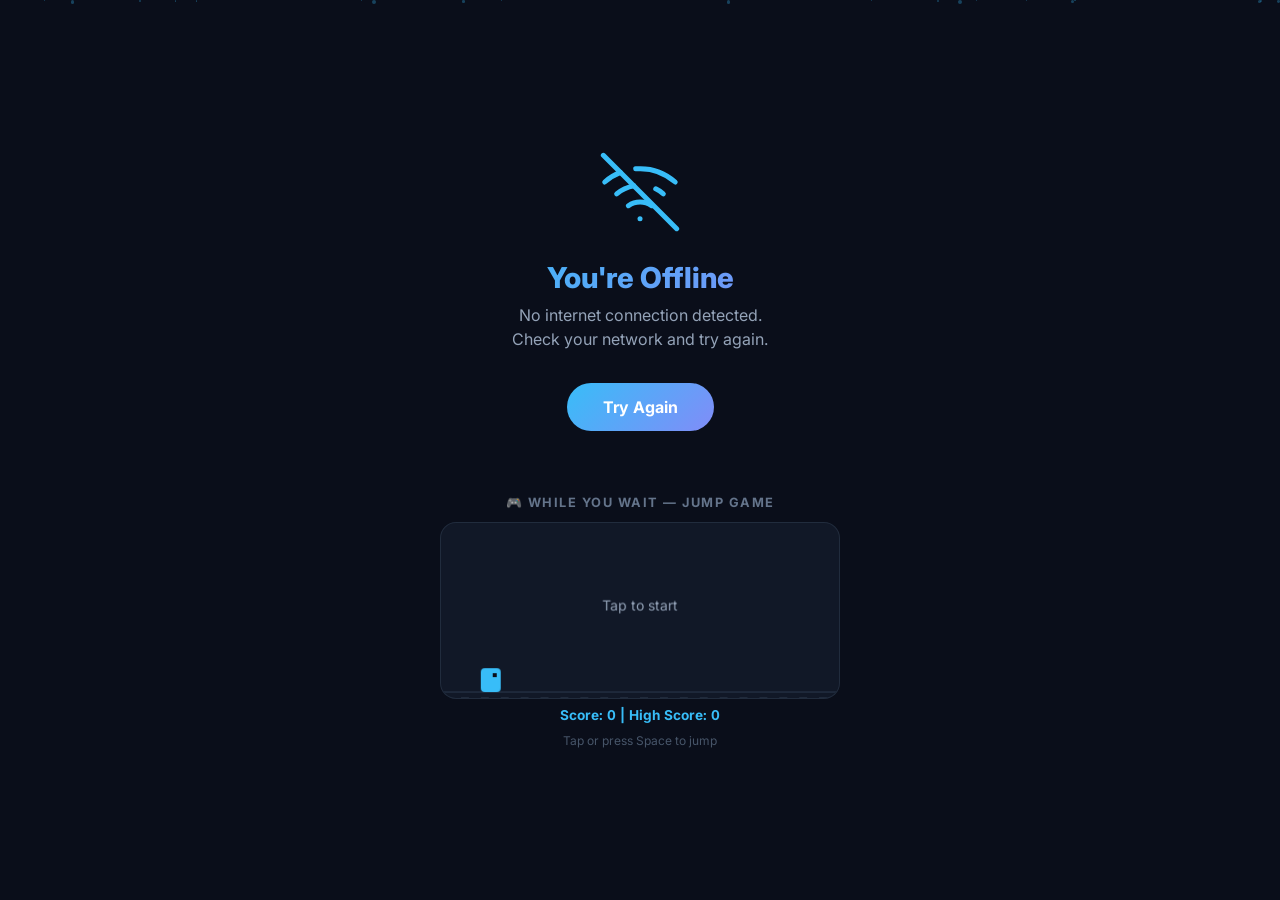
<file: mobile/offline.html>
<!DOCTYPE html>
<html lang="en">
<head>
    <meta charset="UTF-8">
    <meta name="viewport" content="width=device-width, initial-scale=1.0, viewport-fit=cover">
    <meta name="theme-color" content="#0a0e1a">
    <title>Searcher — Offline</title>
    <style>
        @import url('https://fonts.googleapis.com/css2?family=Inter:wght@400;600;700;800&display=swap');

        * {
            box-sizing: border-box;
            margin: 0;
            padding: 0;
            -webkit-tap-highlight-color: transparent;
        }

        body {
            font-family: 'Inter', -apple-system, sans-serif;
            background: #0a0e1a;
            color: #f1f5f9;
            min-height: 100vh;
            min-height: 100dvh;
            display: flex;
            flex-direction: column;
            align-items: center;
            justify-content: center;
            padding: 20px;
            overflow: hidden;
            user-select: none;
        }

        .offline-content {
            text-align: center;
            max-width: 400px;
            z-index: 10;
        }

        .offline-icon {
            width: 80px;
            height: 80px;
            margin: 0 auto 24px;
            color: #38bdf8;
            animation: float 3s ease-in-out infinite;
        }

        @keyframes float {
            0%, 100% { transform: translateY(0); }
            50% { transform: translateY(-10px); }
        }

        .offline-title {
            font-size: 1.8rem;
            font-weight: 800;
            margin-bottom: 8px;
            background: linear-gradient(135deg, #38bdf8, #818cf8);
            -webkit-background-clip: text;
            -webkit-text-fill-color: transparent;
            background-clip: text;
        }

        .offline-subtitle {
            font-size: 1rem;
            color: #94a3b8;
            margin-bottom: 32px;
            line-height: 1.5;
        }

        .retry-btn {
            padding: 14px 36px;
            border-radius: 9999px;
            border: none;
            background: linear-gradient(135deg, #38bdf8, #818cf8);
            color: white;
            font-size: 1rem;
            font-weight: 700;
            font-family: inherit;
            cursor: pointer;
            transition: transform 0.15s ease, box-shadow 0.15s ease;
            margin-bottom: 48px;
        }

        .retry-btn:active {
            transform: scale(0.95);
        }

        /* ==========================================
           DINO GAME
           ========================================== */
        .game-section {
            width: 100%;
            max-width: 400px;
            text-align: center;
            margin-top: 16px;
        }

        .game-title {
            font-size: 0.8rem;
            color: #64748b;
            text-transform: uppercase;
            letter-spacing: 1.5px;
            font-weight: 700;
            margin-bottom: 12px;
        }

        canvas {
            background: #111827;
            border-radius: 16px;
            border: 1px solid rgba(51, 65, 85, 0.5);
            display: block;
            margin: 0 auto;
            max-width: 100%;
            touch-action: none;
        }

        .game-hint {
            font-size: 0.75rem;
            color: #475569;
            margin-top: 10px;
        }

        .score-display {
            font-size: 0.85rem;
            font-weight: 700;
            color: #38bdf8;
            margin-top: 8px;
            font-variant-numeric: tabular-nums;
        }

        /* Background particles */
        .bg-particles {
            position: fixed;
            inset: 0;
            overflow: hidden;
            pointer-events: none;
            z-index: 0;
        }

        .particle {
            position: absolute;
            width: 2px;
            height: 2px;
            background: rgba(56, 189, 248, 0.3);
            border-radius: 50%;
            animation: drift linear infinite;
        }

        @keyframes drift {
            from {
                transform: translateY(100vh) rotate(0deg);
                opacity: 0;
            }
            10% { opacity: 1; }
            90% { opacity: 1; }
            to {
                transform: translateY(-10vh) rotate(360deg);
                opacity: 0;
            }
        }
    </style>
</head>
<body>

<!-- Background particles -->
<div class="bg-particles" id="particles"></div>

<div class="offline-content">
    <svg class="offline-icon" xmlns="http://www.w3.org/2000/svg" viewBox="0 0 24 24" fill="none" stroke="currentColor" stroke-width="1.5" stroke-linecap="round" stroke-linejoin="round">
        <line x1="1" y1="1" x2="23" y2="23"></line>
        <path d="M16.72 11.06A10.94 10.94 0 0 1 19 12.55"></path>
        <path d="M5 12.55a10.94 10.94 0 0 1 5.17-2.39"></path>
        <path d="M10.71 5.05A16 16 0 0 1 22.56 9"></path>
        <path d="M1.42 9a15.91 15.91 0 0 1 4.7-2.88"></path>
        <path d="M8.53 16.11a6 6 0 0 1 6.95 0"></path>
        <line x1="12" y1="20" x2="12.01" y2="20"></line>
    </svg>

    <h1 class="offline-title">You're Offline</h1>
    <p class="offline-subtitle">No internet connection detected.<br>Check your network and try again.</p>

    <button class="retry-btn" onclick="window.location.reload()">Try Again</button>

    <!-- Mini Game -->
    <div class="game-section">
        <div class="game-title">🎮 While you wait — Jump Game</div>
        <canvas id="game-canvas" width="360" height="160"></canvas>
        <div class="score-display" id="score-display">Score: 0 | High Score: 0</div>
        <div class="game-hint">Tap or press Space to jump</div>
    </div>
</div>

<script>
    // ==========================================
    // BACKGROUND PARTICLES
    // ==========================================
    (function createParticles() {
        const container = document.getElementById('particles');
        for (let i = 0; i < 20; i++) {
            const p = document.createElement('div');
            p.className = 'particle';
            p.style.left = Math.random() * 100 + '%';
            p.style.width = p.style.height = (Math.random() * 3 + 1) + 'px';
            p.style.animationDuration = (Math.random() * 8 + 6) + 's';
            p.style.animationDelay = (Math.random() * 6) + 's';
            container.appendChild(p);
        }
    })();

    // ==========================================
    // JUMP GAME (Dino-style)
    // ==========================================
    (function () {
        const canvas = document.getElementById('game-canvas');
        const ctx = canvas.getContext('2d');
        const scoreDisplay = document.getElementById('score-display');

        // Responsive canvas
        function resizeCanvas() {
            const maxW = Math.min(window.innerWidth - 40, 400);
            canvas.width = maxW;
            canvas.height = Math.round(maxW * 0.44);
        }
        resizeCanvas();
        window.addEventListener('resize', resizeCanvas);

        const GROUND_Y = canvas.height - 30;
        const GRAVITY = 0.6;
        const JUMP_FORCE = -10;

        let gameRunning = false;
        let gameOver = false;
        let score = 0;
        let highScore = parseInt(localStorage.getItem('searcher_highscore') || '0');
        let frameCount = 0;

        // Player
        const player = {
            x: 40,
            y: GROUND_Y,
            w: 20,
            h: 24,
            vy: 0,
            isJumping: false,
            color: '#38bdf8',
        };

        // Obstacles
        let obstacles = [];
        let obstacleTimer = 0;
        const OBSTACLE_INTERVAL_MIN = 70;
        const OBSTACLE_INTERVAL_MAX = 140;
        let nextObstacleAt = 90;
        let speed = 3;

        function reset() {
            player.y = GROUND_Y;
            player.vy = 0;
            player.isJumping = false;
            obstacles = [];
            score = 0;
            frameCount = 0;
            obstacleTimer = 0;
            nextObstacleAt = 90;
            speed = 3;
            gameOver = false;
            gameRunning = true;
        }

        function jump() {
            if (gameOver) {
                reset();
                return;
            }
            if (!gameRunning) {
                reset();
                return;
            }
            if (!player.isJumping) {
                player.vy = JUMP_FORCE;
                player.isJumping = true;
            }
        }

        function spawnObstacle() {
            const h = 16 + Math.random() * 20;
            obstacles.push({
                x: canvas.width + 10,
                y: GROUND_Y - h + player.h,
                w: 12 + Math.random() * 10,
                h: h,
                color: '#ef4444',
            });
        }

        function update() {
            if (!gameRunning || gameOver) return;

            frameCount++;
            score = Math.floor(frameCount / 5);

            // Speed increases over time
            speed = 3 + Math.floor(score / 50) * 0.5;

            // Player physics
            player.vy += GRAVITY;
            player.y += player.vy;

            if (player.y >= GROUND_Y) {
                player.y = GROUND_Y;
                player.vy = 0;
                player.isJumping = false;
            }

            // Obstacles
            obstacleTimer++;
            if (obstacleTimer >= nextObstacleAt) {
                spawnObstacle();
                obstacleTimer = 0;
                nextObstacleAt = OBSTACLE_INTERVAL_MIN + Math.random() * (OBSTACLE_INTERVAL_MAX - OBSTACLE_INTERVAL_MIN);
            }

            for (let i = obstacles.length - 1; i >= 0; i--) {
                obstacles[i].x -= speed;

                // Collision detection
                if (
                    player.x < obstacles[i].x + obstacles[i].w &&
                    player.x + player.w > obstacles[i].x &&
                    player.y < obstacles[i].y + obstacles[i].h &&
                    player.y + player.h > obstacles[i].y
                ) {
                    gameOver = true;
                    gameRunning = false;
                    if (score > highScore) {
                        highScore = score;
                        localStorage.setItem('searcher_highscore', highScore.toString());
                    }
                }

                // Remove off-screen
                if (obstacles[i].x + obstacles[i].w < 0) {
                    obstacles.splice(i, 1);
                }
            }
        }

        function draw() {
            ctx.clearRect(0, 0, canvas.width, canvas.height);

            // Ground line
            ctx.strokeStyle = '#1e293b';
            ctx.lineWidth = 2;
            ctx.beginPath();
            ctx.moveTo(0, GROUND_Y + player.h);
            ctx.lineTo(canvas.width, GROUND_Y + player.h);
            ctx.stroke();

            // Ground dashes
            ctx.strokeStyle = '#334155';
            ctx.lineWidth = 1;
            for (let i = (frameCount * speed) % 20; i < canvas.width; i += 20) {
                ctx.beginPath();
                ctx.moveTo(canvas.width - i, GROUND_Y + player.h + 6);
                ctx.lineTo(canvas.width - i + 8, GROUND_Y + player.h + 6);
                ctx.stroke();
            }

            // Player (rounded rect)
            ctx.fillStyle = player.color;
            roundRect(ctx, player.x, player.y, player.w, player.h, 4);

            // Eye
            ctx.fillStyle = '#0a0e1a';
            ctx.fillRect(player.x + 12, player.y + 5, 4, 4);

            // Obstacles
            obstacles.forEach((o) => {
                ctx.fillStyle = o.color;
                roundRect(ctx, o.x, o.y, o.w, o.h, 3);
            });

            // Score
            scoreDisplay.textContent = `Score: ${score} | High Score: ${highScore}`;

            // Game over text
            if (gameOver) {
                ctx.fillStyle = 'rgba(10, 14, 26, 0.7)';
                ctx.fillRect(0, 0, canvas.width, canvas.height);

                ctx.fillStyle = '#f1f5f9';
                ctx.font = 'bold 18px Inter, sans-serif';
                ctx.textAlign = 'center';
                ctx.fillText('Game Over!', canvas.width / 2, canvas.height / 2 - 8);

                ctx.fillStyle = '#94a3b8';
                ctx.font = '13px Inter, sans-serif';
                ctx.fillText('Tap to play again', canvas.width / 2, canvas.height / 2 + 16);
            }

            if (!gameRunning && !gameOver) {
                ctx.fillStyle = '#94a3b8';
                ctx.font = '14px Inter, sans-serif';
                ctx.textAlign = 'center';
                ctx.fillText('Tap to start', canvas.width / 2, canvas.height / 2);
            }
        }

        function roundRect(ctx, x, y, w, h, r) {
            ctx.beginPath();
            ctx.moveTo(x + r, y);
            ctx.lineTo(x + w - r, y);
            ctx.quadraticCurveTo(x + w, y, x + w, y + r);
            ctx.lineTo(x + w, y + h - r);
            ctx.quadraticCurveTo(x + w, y + h, x + w - r, y + h);
            ctx.lineTo(x + r, y + h);
            ctx.quadraticCurveTo(x, y + h, x, y + h - r);
            ctx.lineTo(x, y + r);
            ctx.quadraticCurveTo(x, y, x + r, y);
            ctx.closePath();
            ctx.fill();
        }

        function loop() {
            update();
            draw();
            requestAnimationFrame(loop);
        }

        // Input
        canvas.addEventListener('click', jump);
        canvas.addEventListener('touchstart', (e) => { e.preventDefault(); jump(); }, { passive: false });
        document.addEventListener('keydown', (e) => {
            if (e.code === 'Space' || e.key === ' ') {
                e.preventDefault();
                jump();
            }
        });

        loop();
    })();
</script>

</body>
</html>
</file>
<file: mobile/style.css>
/* ============================================
   Searcher Browser Mobile — Premium CSS
   ============================================ */

/* --- Google Fonts --- */
@import url('https://fonts.googleapis.com/css2?family=Inter:wght@400;500;600;700;800&display=swap');

/* --- CSS Variables (Design Tokens) --- */
:root {
    /* Dark Theme (default) */
    --bg-primary: #0a0e1a;
    --bg-secondary: #111827;
    --bg-card: rgba(17, 24, 39, 0.85);
    --bg-card-hover: rgba(30, 41, 59, 0.95);
    --bg-input: #1a2035;
    --bg-nav: rgba(10, 14, 26, 0.92);
    --bg-sidebar: #0f1525;
    --bg-overlay: rgba(0, 0, 0, 0.6);

    --text-primary: #f1f5f9;
    --text-secondary: #94a3b8;
    --text-muted: #64748b;
    --text-accent: #38bdf8;

    --border-color: rgba(51, 65, 85, 0.5);
    --border-active: #38bdf8;

    --accent-primary: #38bdf8;
    --accent-secondary: #0ea5e9;
    --accent-gradient: linear-gradient(135deg, #38bdf8, #818cf8);
    --accent-glow: rgba(56, 189, 248, 0.25);

    --danger: #ef4444;
    --success: #22c55e;
    --warning: #f59e0b;

    --radius-sm: 8px;
    --radius-md: 14px;
    --radius-lg: 20px;
    --radius-xl: 28px;
    --radius-full: 9999px;

    --shadow-sm: 0 1px 3px rgba(0, 0, 0, 0.3);
    --shadow-md: 0 4px 12px rgba(0, 0, 0, 0.4);
    --shadow-lg: 0 8px 30px rgba(0, 0, 0, 0.5);
    --shadow-glow: 0 0 20px var(--accent-glow);

    --transition-fast: 0.15s ease;
    --transition-normal: 0.25s ease;
    --transition-smooth: 0.35s cubic-bezier(0.4, 0, 0.2, 1);

    --safe-area-bottom: env(safe-area-inset-bottom, 0px);
    --nav-height: 64px;
    --header-height: 56px;
    --tab-bar-height: 44px;
}

/* Light Theme */
[data-theme="light"] {
    --bg-primary: #f8fafc;
    --bg-secondary: #ffffff;
    --bg-card: rgba(255, 255, 255, 0.9);
    --bg-card-hover: rgba(241, 245, 249, 0.95);
    --bg-input: #f1f5f9;
    --bg-nav: rgba(255, 255, 255, 0.92);
    --bg-sidebar: #ffffff;
    --bg-overlay: rgba(0, 0, 0, 0.3);

    --text-primary: #0f172a;
    --text-secondary: #475569;
    --text-muted: #94a3b8;
    --text-accent: #0284c7;

    --border-color: rgba(226, 232, 240, 0.8);
    --border-active: #0284c7;

    --accent-primary: #0284c7;
    --accent-secondary: #0369a1;
    --accent-gradient: linear-gradient(135deg, #0284c7, #6366f1);
    --accent-glow: rgba(2, 132, 199, 0.2);

    --shadow-sm: 0 1px 3px rgba(0, 0, 0, 0.08);
    --shadow-md: 0 4px 12px rgba(0, 0, 0, 0.1);
    --shadow-lg: 0 8px 30px rgba(0, 0, 0, 0.12);
    --shadow-glow: 0 0 20px var(--accent-glow);
}

/* --- Reset & Base --- */
*, *::before, *::after {
    box-sizing: border-box;
    margin: 0;
    padding: 0;
    -webkit-tap-highlight-color: transparent;
}

html {
    font-size: 16px;
    scroll-behavior: smooth;
    -webkit-text-size-adjust: 100%;
}

body {
    font-family: 'Inter', -apple-system, BlinkMacSystemFont, "Segoe UI", Roboto, sans-serif;
    background-color: var(--bg-primary);
    color: var(--text-primary);
    min-height: 100vh;
    min-height: 100dvh;
    overflow-x: hidden;
    position: relative;
    -webkit-font-smoothing: antialiased;
    -moz-osx-font-smoothing: grayscale;
}

/* --- App Container --- */
#app {
    display: flex;
    flex-direction: column;
    height: 100vh;
    height: 100dvh;
    overflow: hidden;
}

/* --- Header / Address Bar --- */
.header {
    display: flex;
    align-items: center;
    gap: 8px;
    padding: 8px 12px;
    background: var(--bg-secondary);
    border-bottom: 1px solid var(--border-color);
    height: var(--header-height);
    z-index: 100;
    flex-shrink: 0;
}

.header-btn {
    width: 36px;
    height: 36px;
    border: none;
    background: transparent;
    color: var(--text-secondary);
    border-radius: var(--radius-sm);
    display: flex;
    align-items: center;
    justify-content: center;
    cursor: pointer;
    transition: all var(--transition-fast);
    flex-shrink: 0;
}

.header-btn:active {
    transform: scale(0.9);
    background: var(--bg-card);
}

.header-btn.active {
    color: var(--accent-primary);
}

.header-btn:disabled {
    opacity: 0.3;
    pointer-events: none;
}

.header-btn svg {
    width: 20px;
    height: 20px;
}

.address-bar {
    flex: 1;
    height: 38px;
    background: var(--bg-input);
    border: 1.5px solid var(--border-color);
    border-radius: var(--radius-full);
    padding: 0 16px;
    color: var(--text-primary);
    font-size: 14px;
    font-family: inherit;
    outline: none;
    transition: all var(--transition-normal);
    min-width: 0;
}

.address-bar:focus {
    border-color: var(--accent-primary);
    box-shadow: var(--shadow-glow);
    background: var(--bg-secondary);
}

.address-bar::placeholder {
    color: var(--text-muted);
}

/* --- Tab Bar --- */
.tab-bar {
    display: flex;
    align-items: center;
    gap: 2px;
    padding: 4px 8px;
    background: var(--bg-primary);
    border-bottom: 1px solid var(--border-color);
    height: var(--tab-bar-height);
    overflow-x: auto;
    overflow-y: hidden;
    scrollbar-width: none;
    flex-shrink: 0;
}

.tab-bar::-webkit-scrollbar {
    display: none;
}

.tab-item {
    display: flex;
    align-items: center;
    gap: 6px;
    padding: 6px 12px;
    background: transparent;
    border: none;
    border-radius: var(--radius-sm);
    color: var(--text-muted);
    font-size: 12px;
    font-family: inherit;
    font-weight: 500;
    cursor: pointer;
    white-space: nowrap;
    max-width: 150px;
    min-width: 80px;
    transition: all var(--transition-fast);
    position: relative;
}

.tab-item.active {
    background: var(--bg-card);
    color: var(--text-primary);
    border: 1px solid var(--border-color);
}

.tab-item .tab-title {
    overflow: hidden;
    text-overflow: ellipsis;
    flex: 1;
    text-align: left;
}

.tab-close {
    width: 16px;
    height: 16px;
    border: none;
    background: transparent;
    color: var(--text-muted);
    border-radius: 50%;
    display: flex;
    align-items: center;
    justify-content: center;
    cursor: pointer;
    font-size: 14px;
    line-height: 1;
    transition: all var(--transition-fast);
    flex-shrink: 0;
    padding: 0;
}

.tab-close:hover {
    background: var(--danger);
    color: white;
}

.tab-add {
    width: 30px;
    height: 30px;
    border: 1.5px dashed var(--border-color);
    background: transparent;
    color: var(--text-muted);
    border-radius: var(--radius-sm);
    display: flex;
    align-items: center;
    justify-content: center;
    cursor: pointer;
    font-size: 18px;
    transition: all var(--transition-fast);
    flex-shrink: 0;
}

.tab-add:active {
    transform: scale(0.9);
    border-color: var(--accent-primary);
    color: var(--accent-primary);
}

/* --- Main Content Area --- */
.content-area {
    flex: 1;
    overflow-y: auto;
    overflow-x: hidden;
    position: relative;
    -webkit-overflow-scrolling: touch;
}

/* --- Start Page --- */
.start-page {
    display: flex;
    flex-direction: column;
    align-items: center;
    padding: 40px 20px 120px;
    min-height: 100%;
    background: radial-gradient(ellipse at top center, rgba(56, 189, 248, 0.08) 0%, transparent 60%);
}

[data-theme="light"] .start-page {
    background: radial-gradient(ellipse at top center, rgba(2, 132, 199, 0.06) 0%, transparent 60%);
}

.logo-section {
    display: flex;
    flex-direction: column;
    align-items: center;
    margin-bottom: 32px;
    animation: fadeInUp 0.6s ease-out;
}

.logo-img {
    width: 80px;
    height: 80px;
    border-radius: 50%;
    box-shadow: var(--shadow-glow);
    margin-bottom: 12px;
    object-fit: cover;
}

.logo-text {
    font-size: 1.5rem;
    font-weight: 800;
    background: var(--accent-gradient);
    -webkit-background-clip: text;
    -webkit-text-fill-color: transparent;
    background-clip: text;
    letter-spacing: -0.5px;
}

/* Search Bar (Start Page) */
.search-container {
    width: 100%;
    max-width: 560px;
    position: relative;
    margin-bottom: 40px;
    animation: fadeInUp 0.6s ease-out 0.1s both;
}

.search-box {
    width: 100%;
    padding: 14px 52px 14px 48px;
    border-radius: var(--radius-full);
    border: 1.5px solid var(--border-color);
    background: var(--bg-card);
    backdrop-filter: blur(12px);
    color: var(--text-primary);
    font-size: 16px;
    font-family: inherit;
    outline: none;
    transition: all var(--transition-normal);
}

.search-box:focus {
    border-color: var(--accent-primary);
    box-shadow: var(--shadow-glow);
}

.search-box::placeholder {
    color: var(--text-muted);
}

.search-icon {
    position: absolute;
    left: 16px;
    top: 50%;
    transform: translateY(-50%);
    color: var(--text-muted);
    pointer-events: none;
}

.search-icon svg {
    width: 20px;
    height: 20px;
}

.search-go-btn {
    position: absolute;
    right: 8px;
    top: 50%;
    transform: translateY(-50%);
    width: 34px;
    height: 34px;
    border-radius: 50%;
    border: none;
    background: var(--accent-gradient);
    color: white;
    display: flex;
    align-items: center;
    justify-content: center;
    cursor: pointer;
    transition: all var(--transition-fast);
}

.search-go-btn:active {
    transform: translateY(-50%) scale(0.9);
}

.search-go-btn svg {
    width: 18px;
    height: 18px;
}

/* --- Cards Grid --- */
.cards-grid {
    width: 100%;
    max-width: 560px;
    display: flex;
    flex-direction: column;
    gap: 16px;
    animation: fadeInUp 0.6s ease-out 0.2s both;
}

.card {
    background: var(--bg-card);
    backdrop-filter: blur(12px);
    border: 1px solid var(--border-color);
    border-radius: var(--radius-lg);
    padding: 20px;
    transition: all var(--transition-normal);
}

.card:active {
    transform: scale(0.985);
}

.card-header {
    display: flex;
    justify-content: space-between;
    align-items: center;
    margin-bottom: 16px;
}

.card-label {
    font-size: 11px;
    font-weight: 700;
    color: var(--text-muted);
    letter-spacing: 1.2px;
    text-transform: uppercase;
    display: flex;
    align-items: center;
    gap: 6px;
}

.card-label svg {
    width: 14px;
    height: 14px;
    color: var(--accent-primary);
}

/* Top Sites */
.sites-row {
    display: flex;
    gap: 16px;
    overflow-x: auto;
    padding-bottom: 4px;
    scrollbar-width: none;
}

.sites-row::-webkit-scrollbar {
    display: none;
}

.site-link {
    display: flex;
    flex-direction: column;
    align-items: center;
    gap: 8px;
    text-decoration: none;
    color: var(--text-secondary);
    min-width: 60px;
}

.site-icon {
    width: 48px;
    height: 48px;
    background: var(--bg-input);
    border-radius: 50%;
    display: flex;
    align-items: center;
    justify-content: center;
    transition: all var(--transition-fast);
    border: 1px solid var(--border-color);
}

.site-link:active .site-icon {
    transform: scale(0.9);
    border-color: var(--accent-primary);
}

.site-icon svg {
    width: 20px;
    height: 20px;
    color: var(--text-secondary);
}

.site-name {
    font-size: 11px;
    font-weight: 500;
    text-align: center;
}

/* Weather Card */
.weather-content {
    display: flex;
    justify-content: space-between;
    align-items: flex-start;
}

.weather-temp {
    font-size: 2.5rem;
    font-weight: 700;
    line-height: 1;
    margin-bottom: 4px;
}

.weather-loc {
    font-size: 0.85rem;
    color: var(--text-secondary);
}

.weather-icon-large svg {
    width: 36px;
    height: 36px;
    color: var(--accent-primary);
}

.weather-stats {
    display: flex;
    gap: 20px;
    margin-top: 16px;
    font-size: 0.8rem;
    color: var(--text-secondary);
}

.weather-stat {
    display: flex;
    align-items: center;
    gap: 6px;
}

.weather-stat svg {
    width: 14px;
    height: 14px;
}

/* News / For You */
.news-list {
    display: flex;
    flex-direction: column;
    gap: 12px;
}

.news-item {
    display: flex;
    gap: 14px;
    padding: 10px;
    border-radius: var(--radius-md);
    text-decoration: none;
    color: inherit;
    transition: background var(--transition-fast);
}

.news-item:active {
    background: rgba(255, 255, 255, 0.03);
}

.news-thumb {
    width: 56px;
    height: 56px;
    border-radius: var(--radius-sm);
    flex-shrink: 0;
}

.news-info {
    display: flex;
    flex-direction: column;
    justify-content: center;
    gap: 4px;
    min-width: 0;
}

.news-title {
    font-size: 0.9rem;
    font-weight: 600;
    color: var(--text-primary);
    line-height: 1.3;
}

.news-meta {
    font-size: 0.75rem;
    color: var(--text-muted);
}

/* Scratchpad */
.scratchpad-area {
    width: 100%;
    min-height: 100px;
    background: transparent;
    border: none;
    color: var(--text-primary);
    font-family: inherit;
    font-size: 0.9rem;
    resize: none;
    outline: none;
    line-height: 1.6;
}

.scratchpad-area::placeholder {
    color: var(--text-muted);
}

/* --- Bottom Navigation --- */
.bottom-nav {
    display: flex;
    align-items: center;
    justify-content: space-around;
    height: var(--nav-height);
    padding-bottom: var(--safe-area-bottom);
    background: var(--bg-nav);
    backdrop-filter: blur(20px);
    border-top: 1px solid var(--border-color);
    position: relative;
    z-index: 100;
    flex-shrink: 0;
}

.nav-item {
    display: flex;
    flex-direction: column;
    align-items: center;
    gap: 3px;
    padding: 6px 12px;
    border: none;
    background: transparent;
    color: var(--text-muted);
    cursor: pointer;
    transition: all var(--transition-fast);
    border-radius: var(--radius-sm);
    position: relative;
    font-family: inherit;
}

.nav-item.active {
    color: var(--accent-primary);
}

.nav-item.active::before {
    content: '';
    position: absolute;
    top: 0;
    left: 50%;
    transform: translateX(-50%);
    width: 24px;
    height: 3px;
    background: var(--accent-gradient);
    border-radius: 0 0 3px 3px;
}

.nav-item:active {
    transform: scale(0.9);
}

.nav-item svg {
    width: 22px;
    height: 22px;
}

.nav-label {
    font-size: 10px;
    font-weight: 600;
    letter-spacing: 0.3px;
}

/* --- Pages (Bookmarks, History, Settings) --- */
.page {
    display: none;
    flex-direction: column;
    min-height: 100%;
    padding: 20px 16px 120px;
}

.page.active {
    display: flex;
}

.page-title {
    font-size: 1.6rem;
    font-weight: 800;
    margin-bottom: 4px;
    background: var(--accent-gradient);
    -webkit-background-clip: text;
    -webkit-text-fill-color: transparent;
    background-clip: text;
}

.page-subtitle {
    font-size: 0.85rem;
    color: var(--text-muted);
    margin-bottom: 24px;
}

/* List Items (Bookmarks, History) */
.list-container {
    display: flex;
    flex-direction: column;
    gap: 8px;
}

.list-item {
    display: flex;
    align-items: center;
    gap: 14px;
    padding: 14px 16px;
    background: var(--bg-card);
    border: 1px solid var(--border-color);
    border-radius: var(--radius-md);
    cursor: pointer;
    transition: all var(--transition-fast);
    text-decoration: none;
    color: inherit;
}

.list-item:active {
    transform: scale(0.98);
    background: var(--bg-card-hover);
}

.list-icon {
    width: 40px;
    height: 40px;
    border-radius: var(--radius-sm);
    background: var(--bg-input);
    display: flex;
    align-items: center;
    justify-content: center;
    flex-shrink: 0;
}

.list-icon svg {
    width: 18px;
    height: 18px;
    color: var(--accent-primary);
}

.list-info {
    flex: 1;
    min-width: 0;
}

.list-title {
    font-size: 0.9rem;
    font-weight: 600;
    white-space: nowrap;
    overflow: hidden;
    text-overflow: ellipsis;
}

.list-url {
    font-size: 0.75rem;
    color: var(--text-muted);
    white-space: nowrap;
    overflow: hidden;
    text-overflow: ellipsis;
    margin-top: 2px;
}

.list-time {
    font-size: 0.7rem;
    color: var(--text-muted);
    margin-top: 2px;
}

.list-delete {
    width: 32px;
    height: 32px;
    border: none;
    background: transparent;
    color: var(--text-muted);
    border-radius: 50%;
    display: flex;
    align-items: center;
    justify-content: center;
    cursor: pointer;
    transition: all var(--transition-fast);
    flex-shrink: 0;
}

.list-delete:active {
    background: rgba(239, 68, 68, 0.15);
    color: var(--danger);
}

.empty-state {
    display: flex;
    flex-direction: column;
    align-items: center;
    justify-content: center;
    padding: 60px 20px;
    text-align: center;
}

.empty-state svg {
    width: 64px;
    height: 64px;
    color: var(--text-muted);
    margin-bottom: 16px;
    opacity: 0.5;
}

.empty-state-text {
    font-size: 1rem;
    font-weight: 600;
    color: var(--text-secondary);
    margin-bottom: 6px;
}

.empty-state-sub {
    font-size: 0.85rem;
    color: var(--text-muted);
}

/* --- Settings Page --- */
.settings-group {
    margin-bottom: 24px;
}

.settings-group-title {
    font-size: 0.75rem;
    font-weight: 700;
    color: var(--text-muted);
    text-transform: uppercase;
    letter-spacing: 1.2px;
    margin-bottom: 12px;
    padding-left: 4px;
}

.settings-item {
    display: flex;
    align-items: center;
    justify-content: space-between;
    gap: 14px;
    padding: 16px;
    background: var(--bg-card);
    border: 1px solid var(--border-color);
    border-radius: var(--radius-md);
    margin-bottom: 8px;
}

.settings-label {
    flex: 1;
    min-width: 0;
}

.settings-label-title {
    font-size: 0.9rem;
    font-weight: 600;
}

.settings-label-desc {
    font-size: 0.78rem;
    color: var(--text-muted);
    margin-top: 3px;
}

/* Toggle Switch */
.toggle-switch {
    position: relative;
    width: 48px;
    height: 28px;
    flex-shrink: 0;
}

.toggle-switch input {
    opacity: 0;
    width: 0;
    height: 0;
}

.toggle-slider {
    position: absolute;
    cursor: pointer;
    inset: 0;
    background: var(--bg-input);
    border: 1px solid var(--border-color);
    border-radius: var(--radius-full);
    transition: all var(--transition-normal);
}

.toggle-slider::before {
    content: '';
    position: absolute;
    height: 22px;
    width: 22px;
    left: 2px;
    bottom: 2px;
    background: var(--text-secondary);
    border-radius: 50%;
    transition: all var(--transition-normal);
}

.toggle-switch input:checked + .toggle-slider {
    background: var(--accent-primary);
    border-color: var(--accent-primary);
}

.toggle-switch input:checked + .toggle-slider::before {
    transform: translateX(20px);
    background: white;
}

/* Theme Selector */
.theme-options {
    display: flex;
    gap: 8px;
}

.theme-option {
    padding: 8px 18px;
    border-radius: var(--radius-full);
    border: 1.5px solid var(--border-color);
    background: transparent;
    color: var(--text-secondary);
    font-size: 0.85rem;
    font-weight: 600;
    font-family: inherit;
    cursor: pointer;
    transition: all var(--transition-fast);
}

.theme-option.active {
    background: var(--accent-gradient);
    color: white;
    border-color: transparent;
}

.theme-option:active {
    transform: scale(0.95);
}

/* --- AI Sidebar (Slide-in Panel) --- */
.ai-overlay {
    position: fixed;
    inset: 0;
    background: var(--bg-overlay);
    z-index: 200;
    opacity: 0;
    pointer-events: none;
    transition: opacity var(--transition-smooth);
}

.ai-overlay.active {
    opacity: 1;
    pointer-events: auto;
}

.ai-panel {
    position: fixed;
    right: 0;
    top: 0;
    bottom: 0;
    width: min(85vw, 360px);
    background: var(--bg-sidebar);
    border-left: 1px solid var(--border-color);
    z-index: 201;
    display: flex;
    flex-direction: column;
    transform: translateX(100%);
    transition: transform var(--transition-smooth);
    box-shadow: -8px 0 30px rgba(0, 0, 0, 0.3);
}

.ai-panel.active {
    transform: translateX(0);
}

.ai-header {
    display: flex;
    align-items: center;
    justify-content: space-between;
    padding: 16px 20px;
    border-bottom: 1px solid var(--border-color);
}

.ai-header-title {
    font-size: 1rem;
    font-weight: 700;
    display: flex;
    align-items: center;
    gap: 8px;
}

.ai-header-title .sparkle {
    color: var(--accent-primary);
}

.ai-close {
    width: 32px;
    height: 32px;
    border: none;
    background: var(--bg-card);
    color: var(--text-secondary);
    border-radius: 50%;
    display: flex;
    align-items: center;
    justify-content: center;
    cursor: pointer;
    transition: all var(--transition-fast);
}

.ai-close:active {
    transform: scale(0.9);
}

.ai-body {
    flex: 1;
    overflow-y: auto;
    padding: 20px;
    display: flex;
    flex-direction: column;
    gap: 16px;
}

.ai-summary-card {
    background: var(--bg-card);
    border: 1px solid var(--border-color);
    border-radius: var(--radius-md);
    padding: 16px;
}

.ai-summary-label {
    font-size: 10px;
    font-weight: 700;
    color: var(--text-muted);
    text-transform: uppercase;
    letter-spacing: 1.2px;
    margin-bottom: 10px;
    display: flex;
    align-items: center;
    gap: 6px;
}

.ai-summary-text {
    font-size: 0.88rem;
    color: var(--text-secondary);
    line-height: 1.6;
}

.ai-actions {
    display: flex;
    flex-direction: column;
    gap: 4px;
}

.ai-action-btn {
    display: flex;
    align-items: center;
    gap: 10px;
    padding: 12px 14px;
    border: none;
    background: transparent;
    color: var(--text-secondary);
    font-size: 0.88rem;
    font-weight: 500;
    font-family: inherit;
    border-radius: var(--radius-sm);
    cursor: pointer;
    transition: all var(--transition-fast);
    text-align: left;
    width: 100%;
}

.ai-action-btn:active {
    background: rgba(56, 189, 248, 0.08);
    color: var(--accent-primary);
}

.ai-footer {
    padding: 16px 20px;
    border-top: 1px solid var(--border-color);
}

.ai-input-wrap {
    display: flex;
    align-items: center;
    gap: 8px;
    background: var(--bg-input);
    border: 1.5px solid var(--border-color);
    border-radius: var(--radius-full);
    padding: 4px 4px 4px 16px;
    transition: all var(--transition-normal);
}

.ai-input-wrap:focus-within {
    border-color: var(--accent-primary);
    box-shadow: var(--shadow-glow);
}

.ai-input {
    flex: 1;
    border: none;
    background: transparent;
    color: var(--text-primary);
    font-size: 0.88rem;
    font-family: inherit;
    outline: none;
}

.ai-input::placeholder {
    color: var(--text-muted);
}

.ai-send-btn {
    width: 32px;
    height: 32px;
    border-radius: 50%;
    border: none;
    background: var(--accent-gradient);
    color: white;
    display: flex;
    align-items: center;
    justify-content: center;
    cursor: pointer;
    transition: all var(--transition-fast);
    flex-shrink: 0;
}

.ai-send-btn:active {
    transform: scale(0.9);
}

.ai-send-btn svg {
    width: 16px;
    height: 16px;
}

/* --- Web View (iframe or redirect) --- */
.web-view {
    display: none;
    flex-direction: column;
    height: 100%;
}

.web-view.active {
    display: flex;
}

.web-view iframe {
    flex: 1;
    border: none;
    width: 100%;
}

.web-blocked {
    flex: 1;
    display: flex;
    flex-direction: column;
    align-items: center;
    justify-content: center;
    padding: 40px 20px;
    text-align: center;
    gap: 16px;
}

.web-blocked svg {
    width: 48px;
    height: 48px;
    color: var(--accent-primary);
}

.web-blocked h3 {
    font-size: 1.1rem;
    font-weight: 700;
}

.web-blocked p {
    font-size: 0.88rem;
    color: var(--text-secondary);
    max-width: 300px;
    line-height: 1.5;
}

.web-blocked-btn {
    padding: 12px 28px;
    border-radius: var(--radius-full);
    border: none;
    background: var(--accent-gradient);
    color: white;
    font-size: 0.9rem;
    font-weight: 600;
    font-family: inherit;
    cursor: pointer;
    transition: all var(--transition-fast);
}

.web-blocked-btn:active {
    transform: scale(0.95);
}

/* --- Toast Notification --- */
.toast {
    position: fixed;
    bottom: calc(var(--nav-height) + 16px + var(--safe-area-bottom));
    left: 50%;
    transform: translateX(-50%) translateY(100px);
    background: var(--bg-card);
    border: 1px solid var(--border-color);
    border-radius: var(--radius-full);
    padding: 12px 24px;
    font-size: 0.85rem;
    font-weight: 500;
    color: var(--text-primary);
    box-shadow: var(--shadow-lg);
    backdrop-filter: blur(12px);
    z-index: 300;
    opacity: 0;
    transition: all var(--transition-smooth);
    white-space: nowrap;
    pointer-events: none;
}

.toast.show {
    opacity: 1;
    transform: translateX(-50%) translateY(0);
}

/* --- PWA Install Banner --- */
.install-banner {
    position: fixed;
    bottom: calc(var(--nav-height) + 16px + var(--safe-area-bottom));
    left: 16px;
    right: 16px;
    background: var(--bg-card);
    border: 1px solid var(--border-color);
    border-radius: var(--radius-lg);
    padding: 16px 20px;
    display: none;
    align-items: center;
    gap: 14px;
    box-shadow: var(--shadow-lg);
    backdrop-filter: blur(12px);
    z-index: 150;
    animation: slideUp 0.4s ease-out;
}

.install-banner.show {
    display: flex;
}

.install-banner-text {
    flex: 1;
}

.install-banner-text h4 {
    font-size: 0.9rem;
    font-weight: 700;
    margin-bottom: 2px;
}

.install-banner-text p {
    font-size: 0.78rem;
    color: var(--text-muted);
}

.install-btn {
    padding: 8px 20px;
    border-radius: var(--radius-full);
    border: none;
    background: var(--accent-gradient);
    color: white;
    font-size: 0.85rem;
    font-weight: 600;
    font-family: inherit;
    cursor: pointer;
    white-space: nowrap;
    flex-shrink: 0;
}

.install-dismiss {
    width: 28px;
    height: 28px;
    border: none;
    background: transparent;
    color: var(--text-muted);
    border-radius: 50%;
    display: flex;
    align-items: center;
    justify-content: center;
    cursor: pointer;
    flex-shrink: 0;
}

/* --- Animations --- */
@keyframes fadeInUp {
    from {
        opacity: 0;
        transform: translateY(20px);
    }
    to {
        opacity: 1;
        transform: translateY(0);
    }
}

@keyframes slideUp {
    from {
        opacity: 0;
        transform: translateY(30px);
    }
    to {
        opacity: 1;
        transform: translateY(0);
    }
}

@keyframes pulse {
    0%, 100% { opacity: 1; }
    50% { opacity: 0.5; }
}

.loading {
    animation: pulse 1.5s ease-in-out infinite;
}

/* --- Scrollbar Styling --- */
::-webkit-scrollbar {
    width: 4px;
}

::-webkit-scrollbar-track {
    background: transparent;
}

::-webkit-scrollbar-thumb {
    background: var(--border-color);
    border-radius: 4px;
}

/* --- Action Bar (Clear All, etc.) --- */
.action-bar {
    display: flex;
    justify-content: flex-end;
    margin-bottom: 16px;
}

.action-bar-btn {
    padding: 8px 16px;
    border-radius: var(--radius-full);
    border: 1px solid var(--border-color);
    background: transparent;
    color: var(--text-secondary);
    font-size: 0.8rem;
    font-weight: 600;
    font-family: inherit;
    cursor: pointer;
    transition: all var(--transition-fast);
}

.action-bar-btn:active {
    background: rgba(239, 68, 68, 0.1);
    color: var(--danger);
    border-color: var(--danger);
}

.action-bar-btn.danger {
    color: var(--danger);
    border-color: rgba(239, 68, 68, 0.3);
}

/* --- Utility --- */
.hidden {
    display: none !important;
}

.sr-only {
    position: absolute;
    width: 1px;
    height: 1px;
    overflow: hidden;
    clip: rect(0, 0, 0, 0);
    white-space: nowrap;
    border: 0;
}

/* --- Media Queries --- */
@media (min-width: 768px) {
    .start-page {
        padding-top: 80px;
    }
    
    .logo-img {
        width: 100px;
        height: 100px;
    }
    
    .logo-text {
        font-size: 2rem;
    }
    
    .cards-grid {
        display: grid;
        grid-template-columns: 1fr 1fr;
        gap: 16px;
    }
    
    .card.full-width {
        grid-column: 1 / -1;
    }
}
</file>
